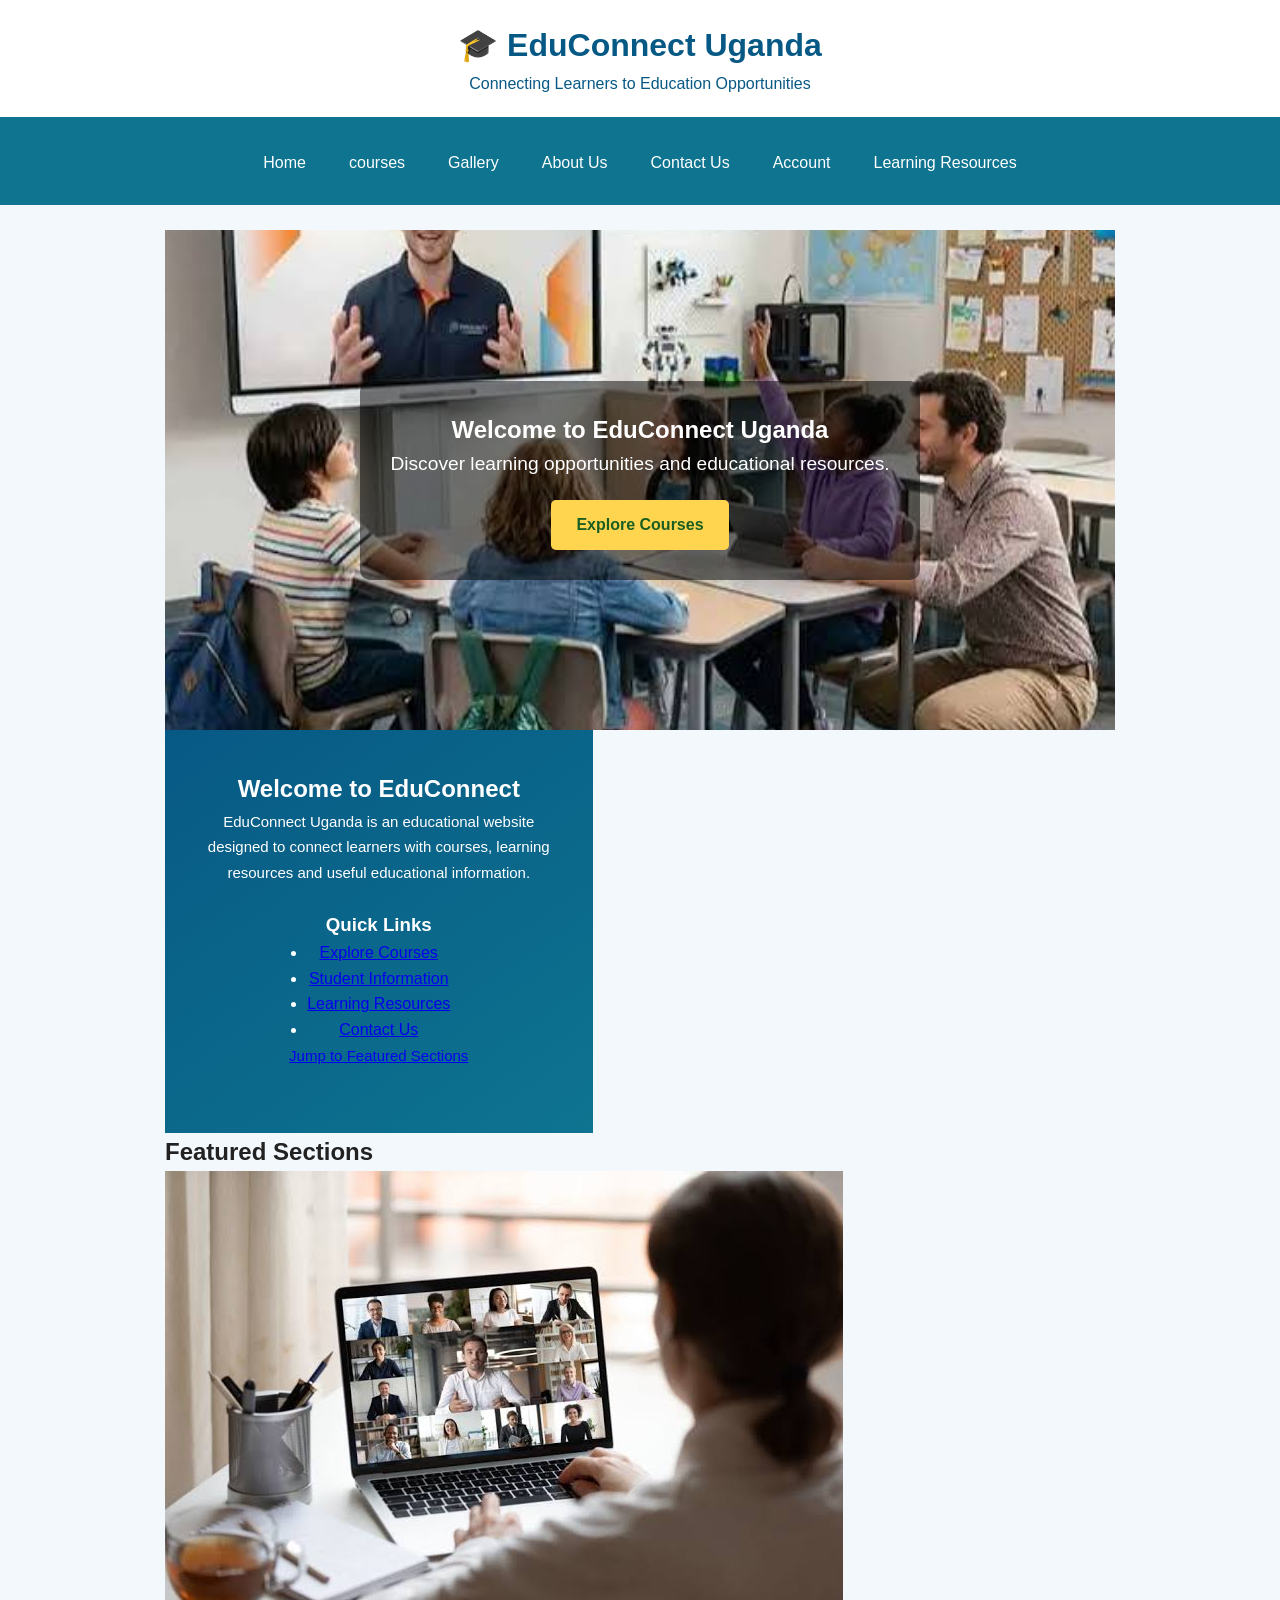
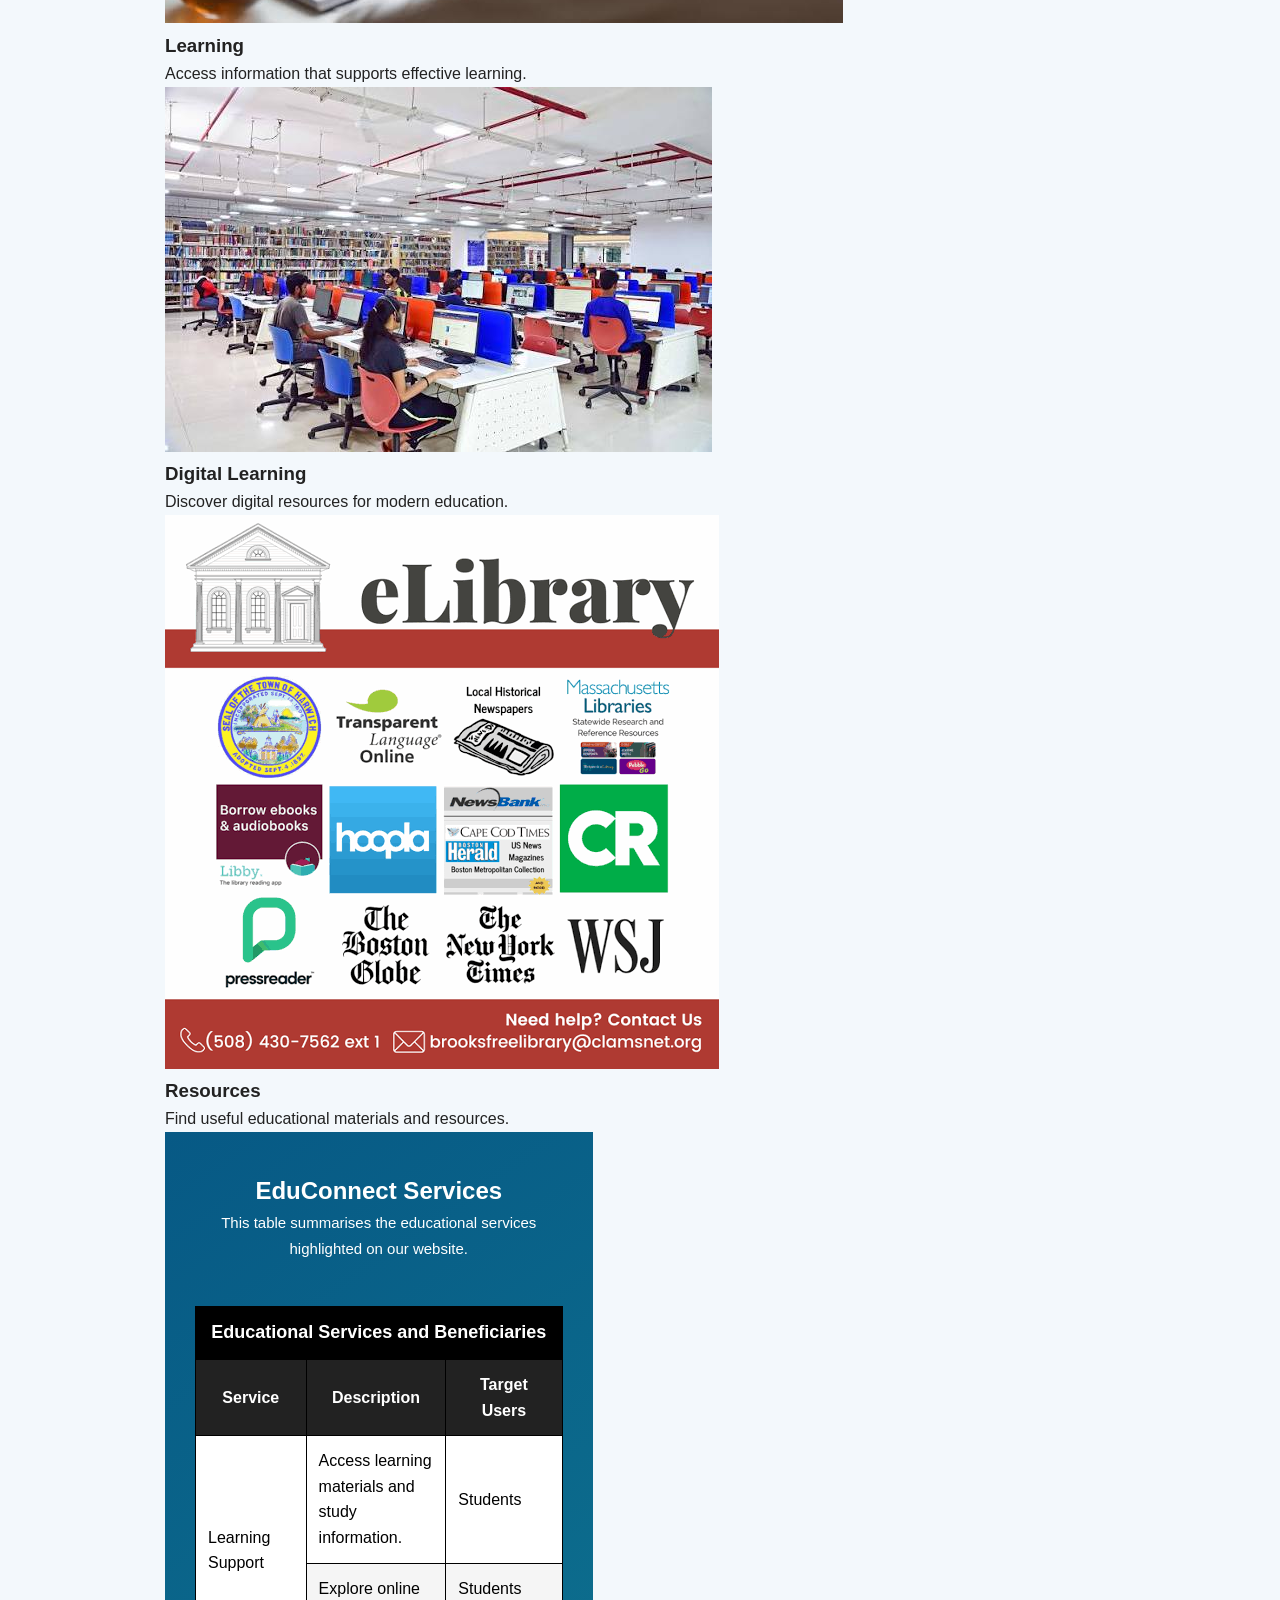
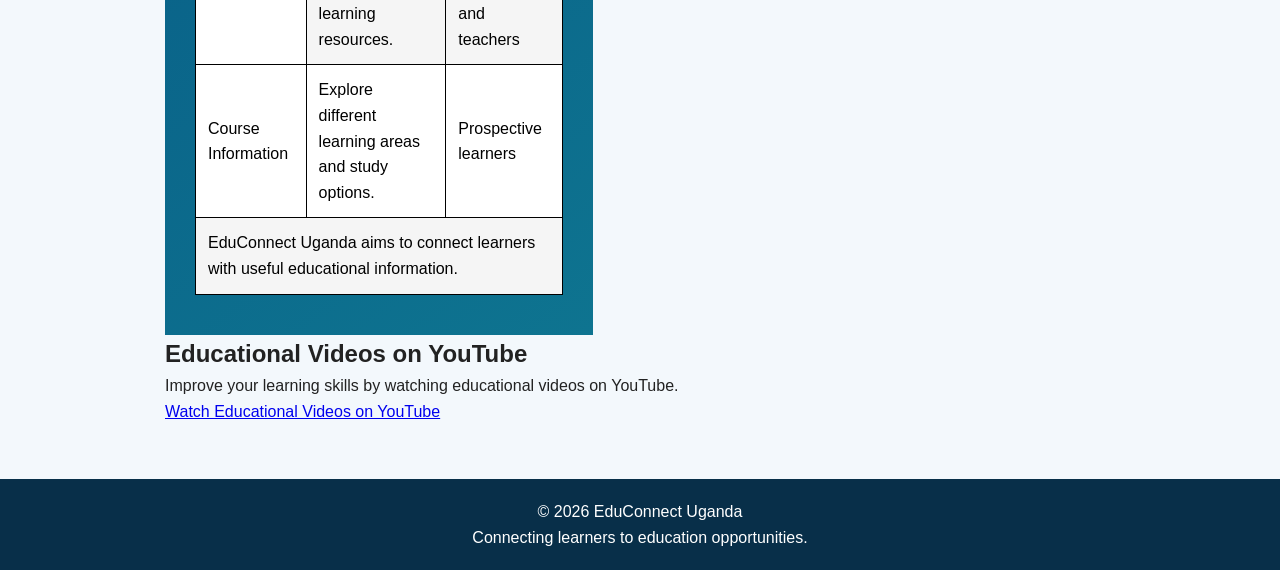
<file: index.html>
<!DOCTYPE html>
<html lang="en">

<head>
    <meta charset="UTF-8">
    <meta name="viewport" content="width=device-width, initial-scale=1.0">

    <title>EduConnect Uganda - Home</title>
    <link rel="icon" type="image/png" href="favicon.jpg">

   <!-- External CSS stylesheet -->
    <link rel="stylesheet" href="style.css">
</head>

<body class="home-page">

<header id="page-header">
    <h1>🎓 EduConnect Uganda</h1>
    <p>Connecting Learners to Education Opportunities</p>
</header>

<nav class="main-navigation" aria-label="Main navigation">
    <ul>
    <li><a href="index.html">Home</a></li>
    <li><a href="courses.html">courses</a></li>
    <li><a href="Gallery.html">Gallery</a></li>
    <li><a href="about-us.html">About Us</a></li>
    <li><a href="contact-us.html">Contact Us</a></li>
    <li><a href="Account.html">Account</a></li>
    <li><a href="learning-resources.html">Learning Resources</a></li>
    </ul>
</nav>

<main id="home-main">

    <section id="home-banner" class="banner">

        <div class="banner-content">
            <h2>Welcome to EduConnect Uganda</h2>

            <p>
                Discover learning opportunities and educational resources.
            </p>

            <a href="courses.html" class="button-link">
                Explore Courses
            </a>
        </div>

    </section>

    <section id="welcome" class="welcome-section">

        <h2>Welcome to EduConnect</h2>

        <p>
            EduConnect Uganda is an educational website designed to
            connect learners with courses, learning resources and
            useful educational information.
        </p>

        <h3>Quick Links</h3>

        <ul class="quick-links">
            <li><a href="courses.html">Explore Courses</a></li>
            <li><a href="students.html">Student Information</a></li>
            <li><a href="resources.html">Learning Resources</a></li>
            <li><a href="contact.html">Contact Us</a></li>
        </ul>

        <p>
            <a href="#featured">Jump to Featured Sections</a>
        </p>

    </section>

    <section id="featured" class="featured-section">

        <h2>Featured Sections</h2>

        <div class="cards">

            <article class="card" id="learning-card">

                <img src="virtual-classroom.jpg"
                     alt="Students learning in a virtual classroom">

                <h3>Learning</h3>

                <p>
                    Access information that supports effective learning.
                </p>

            </article>

            <article class="card" id="digital-learning-card">

                <img src="computer.jpg"
                     alt="Student using a computer for learning">

                <h3>Digital Learning</h3>

                <p>
                    Discover digital resources for modern education.
                </p>

            </article>

            <article class="card" id="resources-card">

                <img src="e-library.jpg"
                     alt="Educational books in a library">

                <h3>Resources</h3>

                <p>
                    Find useful educational materials and resources.
                </p>

            </article>

        </div>

    </section>

    <section id="service-table" class="welcome-section">

        <h2>EduConnect Services</h2>

        <p>
            This table summarises the educational services
            highlighted on our website.
        </p>

        <table>

            <caption>Educational Services and Beneficiaries</caption>

            <thead>
                <tr>
                    <th scope="col">Service</th>
                    <th scope="col">Description</th>
                    <th scope="col">Target Users</th>
                </tr>
            </thead>

            <tbody>

                <tr>
                    <td rowspan="2">Learning Support</td>
                    <td>Access learning materials and study information.</td>
                    <td>Students</td>
                </tr>

                <tr>
                    <td>Explore online learning resources.</td>
                    <td>Students and teachers</td>
                </tr>

                <tr>
                    <td>Course Information</td>
                    <td>Explore different learning areas and study options.</td>
                    <td>Prospective learners</td>
                </tr>

                <tr>
                    <td colspan="3">
                        EduConnect Uganda aims to connect learners
                        with useful educational information.
                    </td>
                </tr>

            </tbody>

        </table>

    </section>

    <section id="youtube-learning" class="resource-section">

    <h2>Educational Videos on YouTube</h2>

    <p>
        Improve your learning skills by watching educational videos on YouTube.
    </p>

    <p>
        <a href="https://www.youtube.com/results?search_query=educational+videos"
           target="_blank"
           rel="noopener noreferrer">
           Watch Educational Videos on YouTube
        </a>
    </p>

</section>
</main>

<footer id="page-footer">

    <p>&copy; 2026 EduConnect Uganda</p>

    <p>Connecting learners to education opportunities.</p>

</footer>

</body>
</html>
</file>
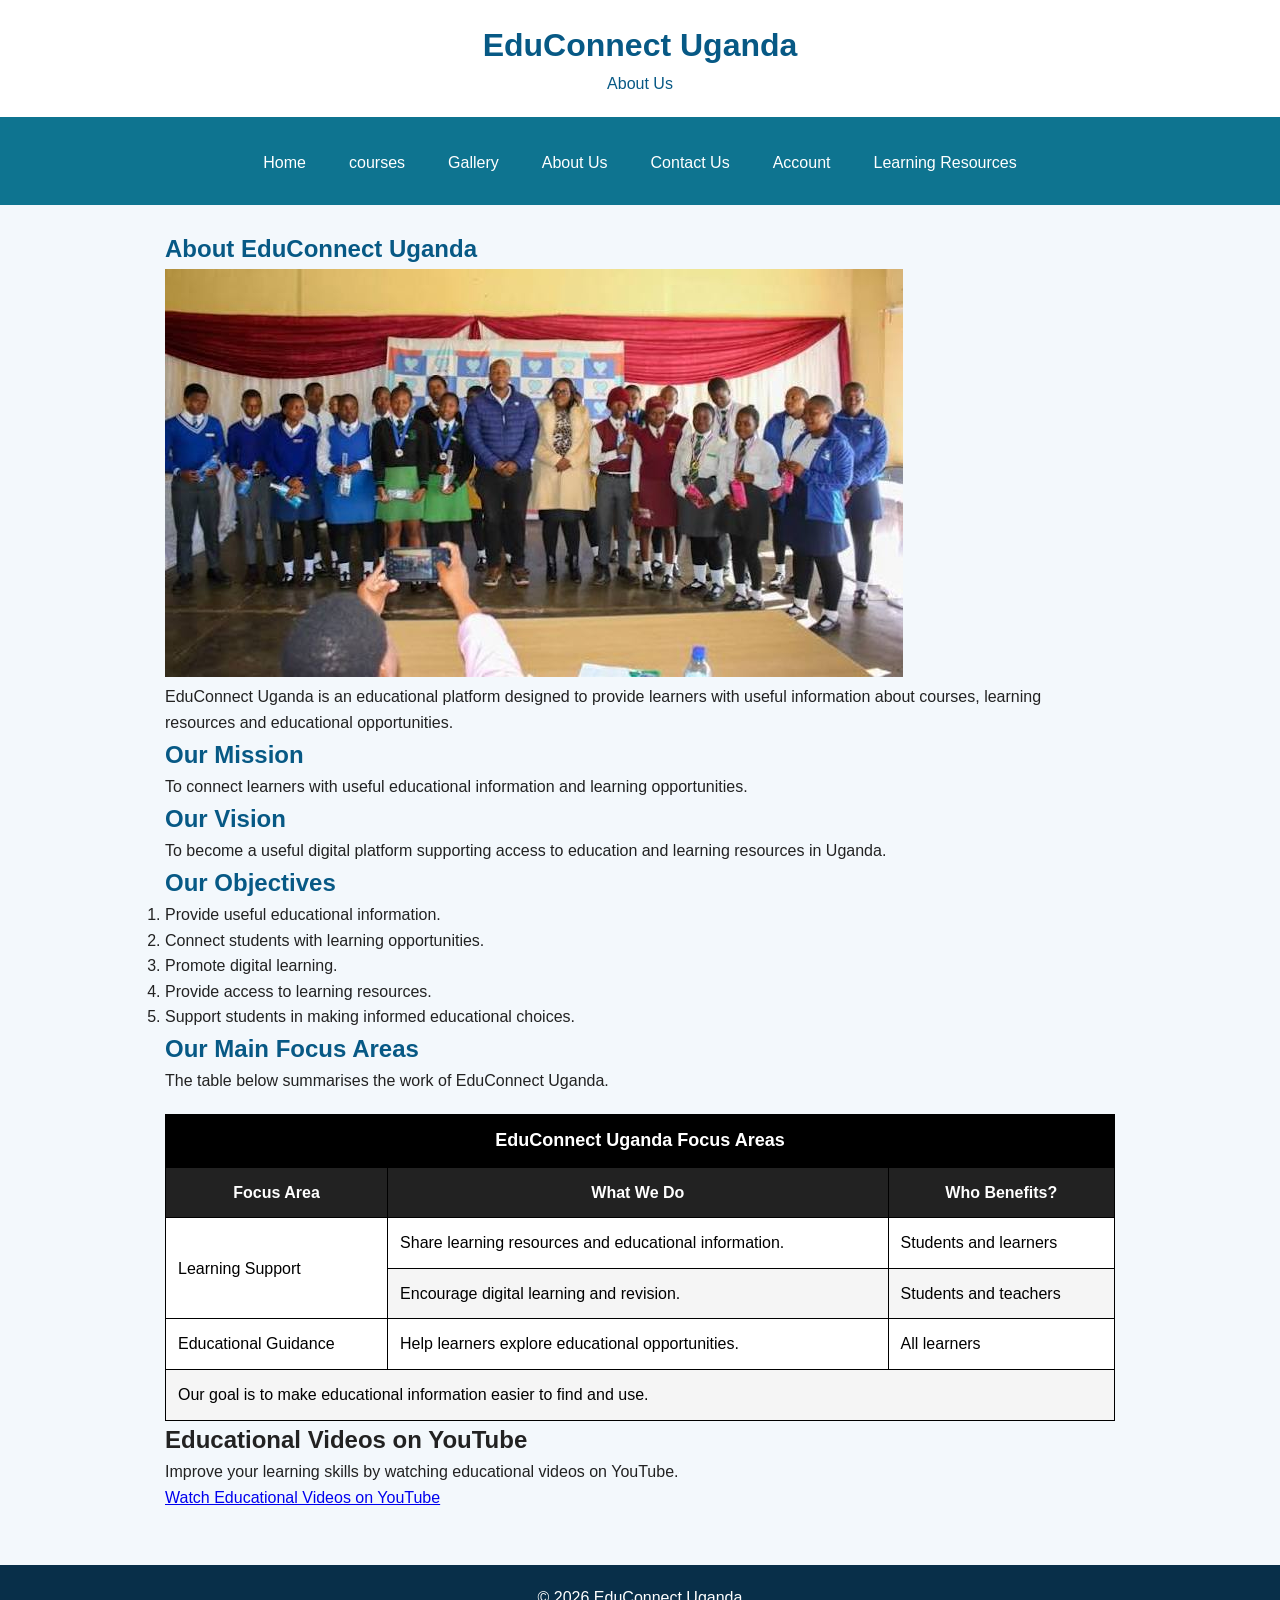
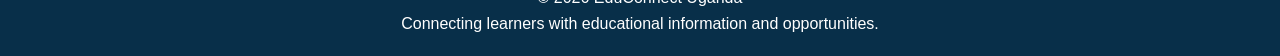
<file: about-us.html>
<!DOCTYPE html>
<html lang="en">

<head>
    <meta charset="UTF-8">
    <meta name="viewport" content="width=device-width, initial-scale=1.0">

    <meta name="description"
          content="Learn about EduConnect Uganda, our mission, vision, objectives and commitment to supporting digital education.">

    <title>About Us - EduConnect Uganda</title>

    <link rel="icon" type="image/jpeg" href="favicon.jpg">

    <!-- External CSS stylesheet -->
    <link rel="stylesheet" href="style.css">
</head>

<body class="educonnect-page">

    <!-- Page Header -->
    <header id="page-header">
        <h1>EduConnect Uganda</h1>
        <p>About Us</p>
    </header>

    <!-- Horizontal Navigation -->
    <nav aria-label="Main navigation" class="main-navigation">
        <ul>
    <li><a href="index.html">Home</a></li>
    <li><a href="courses.html">courses</a></li>
    <li><a href="Gallery.html">Gallery</a></li>
    <li><a href="about-us.html">About Us</a></li>
    <li><a href="contact-us.html">Contact Us</a></li>
    <li><a href="Account.html">Account</a></li>
    <li><a href="learning-resources.html">Learning Resources</a></li>
            
        </ul>
    </nav>

    <!-- Main Page Content -->
    <main id="about-main">

        <!-- Introduction -->
        <section id="about-introduction" class="intro">

            <h2 class="highlight">About EduConnect Uganda</h2>

            <img class="about-image"
                 src="students.jpg"
                 alt="Students participating in education"
                 loading="lazy">

            <p>
                EduConnect Uganda is an educational platform designed
                to provide learners with useful information about courses,
                learning resources and educational opportunities.
            </p>

        </section>

        <!-- Mission and Vision -->
        <section id="mission-vision">

            <h2 class="highlight">Our Mission</h2>

            <p>
                To connect learners with useful educational information
                and learning opportunities.
            </p>

            <h2 class="highlight">Our Vision</h2>

            <p>
                To become a useful digital platform supporting access
                to education and learning resources in Uganda.
            </p>

        </section>

        <!-- Objectives -->
        <section id="objectives">

            <h2 class="highlight">Our Objectives</h2>

            <ol>
                <li>Provide useful educational information.</li>
                <li>Connect students with learning opportunities.</li>
                <li>Promote digital learning.</li>
                <li>Provide access to learning resources.</li>
                <li>Support students in making informed educational choices.</li>
            </ol>

        </section>

        <!-- Main Focus Areas -->
        <section id="focus-areas">

            <h2 class="highlight">Our Main Focus Areas</h2>

            <p>
                The table below summarises the work of EduConnect Uganda.
            </p>

            <div class="table-container">

                <table>

                    <caption>EduConnect Uganda Focus Areas</caption>

                    <thead>
                        <tr>
                            <th scope="col">Focus Area</th>
                            <th scope="col">What We Do</th>
                            <th scope="col">Who Benefits?</th>
                        </tr>
                    </thead>

                    <tbody>

                        <tr>
                            <td rowspan="2">Learning Support</td>
                            <td>
                                Share learning resources and educational information.
                            </td>
                            <td>Students and learners</td>
                        </tr>

                        <tr>
                            <td>
                                Encourage digital learning and revision.
                            </td>
                            <td>Students and teachers</td>
                        </tr>

                        <tr>
                            <td>Educational Guidance</td>
                            <td>
                                Help learners explore educational opportunities.
                            </td>
                            <td>All learners</td>
                        </tr>

                        <tr>
                            <td colspan="3">
                                Our goal is to make educational information
                                easier to find and use.
                            </td>
                        </tr>

                    </tbody>

                </table>

            </div>

        </section>

        <!-- Educational Video -->
        <section id="youtube-learning" class="resource-section">

    <h2>Educational Videos on YouTube</h2>

    <p>
        Improve your learning skills by watching educational videos on YouTube.
    </p>

    <p>
        <a href="https://www.youtube.com/results?search_query=educational+videos"
           target="_blank"
           rel="noopener noreferrer">
           Watch Educational Videos on YouTube
        </a>
    </p>

</section>

    </main>

    <!-- Page Footer -->
    <footer id="page-footer">

        <p>&copy; 2026 EduConnect Uganda</p>

        <p>
            Connecting learners with educational information and opportunities.
        </p>

    </footer>

</body>
</html>
</file>
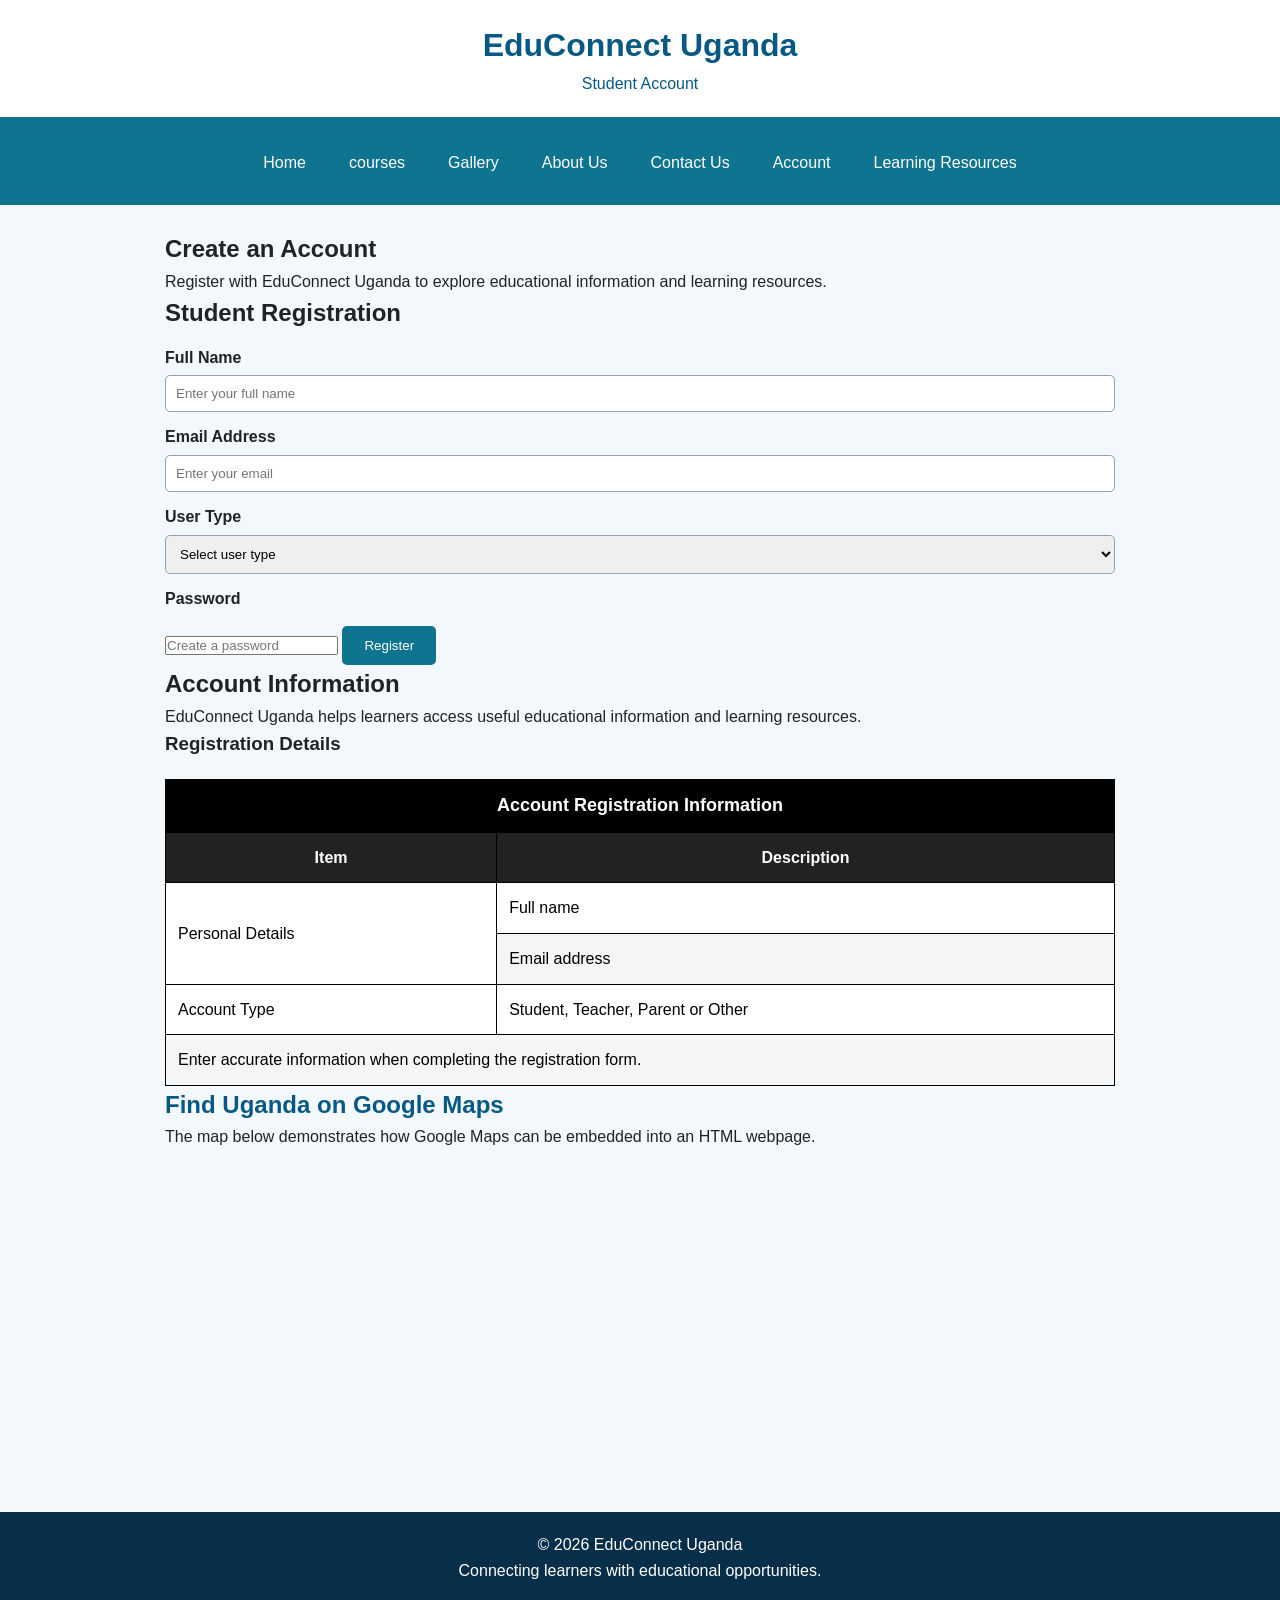
<file: Account.html>
<!DOCTYPE html>
<html lang="en">

<head>
    <!-- WEEK 4: Metadata -->
    <meta charset="UTF-8">
    <meta name="viewport" content="width=device-width, initial-scale=1.0">
    <meta name="description" content="Register with EduConnect Uganda to access educational information and learning resources.">
    <meta name="author" content="EduConnect Uganda">

    <title>Account - EduConnect Uganda</title>

    <!-- Website favicon -->
    <link rel="icon" type="image/jpeg" href="favicon.jpg">

    <!-- External stylesheet -->
    <link rel="stylesheet" href="style.css">
 
</head>

<body class="account-page">

    <!-- WEEK 4: Semantic page header -->
    <header id="page-header">
        <h1>EduConnect Uganda</h1>
        <p>Student Account</p>
    </header>

    <!-- WEEK 4: Horizontal navigation list -->
    <nav class="main-navigation" aria-label="Main navigation">

        <ul>
    <li><a href="index.html">Home</a></li>
    <li><a href="courses.html">courses</a></li>
    <li><a href="Gallery.html">Gallery</a></li>
    <li><a href="about-us.html">About Us</a></li>
    <li><a href="contact-us.html">Contact Us</a></li>
    <li><a href="Account.html">Account</a></li>
    <li><a href="learning-resources.html">Learning Resources</a></li>
        </ul>

    </nav>

    <!-- WEEK 4: Main page content -->
    <main id="account-main">

        <!-- Account introduction -->
        <section id="account-introduction" class="account-intro">

            <h2>Create an Account</h2>

            <p>
                Register with EduConnect Uganda to explore educational
                information and learning resources.
            </p>

        </section>

        <!-- Flexbox layout for registration and account information -->
        <div class="account-container">

            <!-- Student registration form -->
            <section id="registration-section" class="account-form">

                <h2>Student Registration</h2>

                <form action="#" method="get">

                    <label for="name">Full Name</label>

                    <input
                        type="text"
                        id="name"
                        name="name"
                        placeholder="Enter your full name"
                        autocomplete="name"
                        required>

                    <label for="email">Email Address</label>

                    <input
                        type="email"
                        id="email"
                        name="email"
                        placeholder="Enter your email"
                        autocomplete="email"
                        required>

                    <label for="user">User Type</label>

                    <select id="user" name="user" required>
                        <option value="">Select user type</option>
                        <option value="student">Student</option>
                        <option value="teacher">Teacher</option>
                        <option value="parent">Parent</option>
                        <option value="other">Other</option>
                    </select>

                    <label for="password">Password</label>

                    <input
                        type="password"
                        id="password"
                        name="password"
                        placeholder="Create a password"
                        autocomplete="new-password"
                        minlength="8"
                        required>

                    <button type="submit">Register</button>

                </form>

            </section>

            <!-- Account information and table -->
            <section id="account-information" class="account-information">

                <h2>Account Information</h2>

                <p>
                    EduConnect Uganda helps learners access useful
                    educational information and learning resources.
                </p>

                <h3>Registration Details</h3>

                <div class="table-container">

                    <table>

                        <caption>Account Registration Information</caption>

                        <thead>
                            <tr>
                                <th scope="col">Item</th>
                                <th scope="col">Description</th>
                            </tr>
                        </thead>

                        <tbody>
                            <tr>
                                <td rowspan="2">Personal Details</td>
                                <td>Full name</td>
                            </tr>

                            <tr>
                                <td>Email address</td>
                            </tr>

                            <tr>
                                <td>Account Type</td>
                                <td>Student, Teacher, Parent or Other</td>
                            </tr>

                            <tr>
                                <td colspan="2">
                                    Enter accurate information when
                                    completing the registration form.
                                </td>
                            </tr>
                        </tbody>

                    </table>

                </div>

            </section>

        </div>

         <!-- Embedded map -->
        <section id="location-section" class="location-section">

            <h2 class="highlight">Find Uganda on Google Maps</h2>

            <p>
                The map below demonstrates how Google Maps can be embedded
                into an HTML webpage.
            </p>

            <div class="map-container">

                <iframe
                    class="map-frame"
                    src="https://maps.google.com/maps?q=Uganda&amp;t=&amp;z=6&amp;ie=UTF8&amp;iwloc=&amp;output=embed"
                    title="Map showing Uganda"
                    loading="lazy"
                    allowfullscreen>
                </iframe>

            </div>

        </section>

    </main>

    <!-- WEEK 4: Semantic footer -->
    <footer id="page-footer">

        <p>&copy; 2026 EduConnect Uganda</p>

        <p>Connecting learners with educational opportunities.</p>

    </footer>

</body>
</html>
</file>
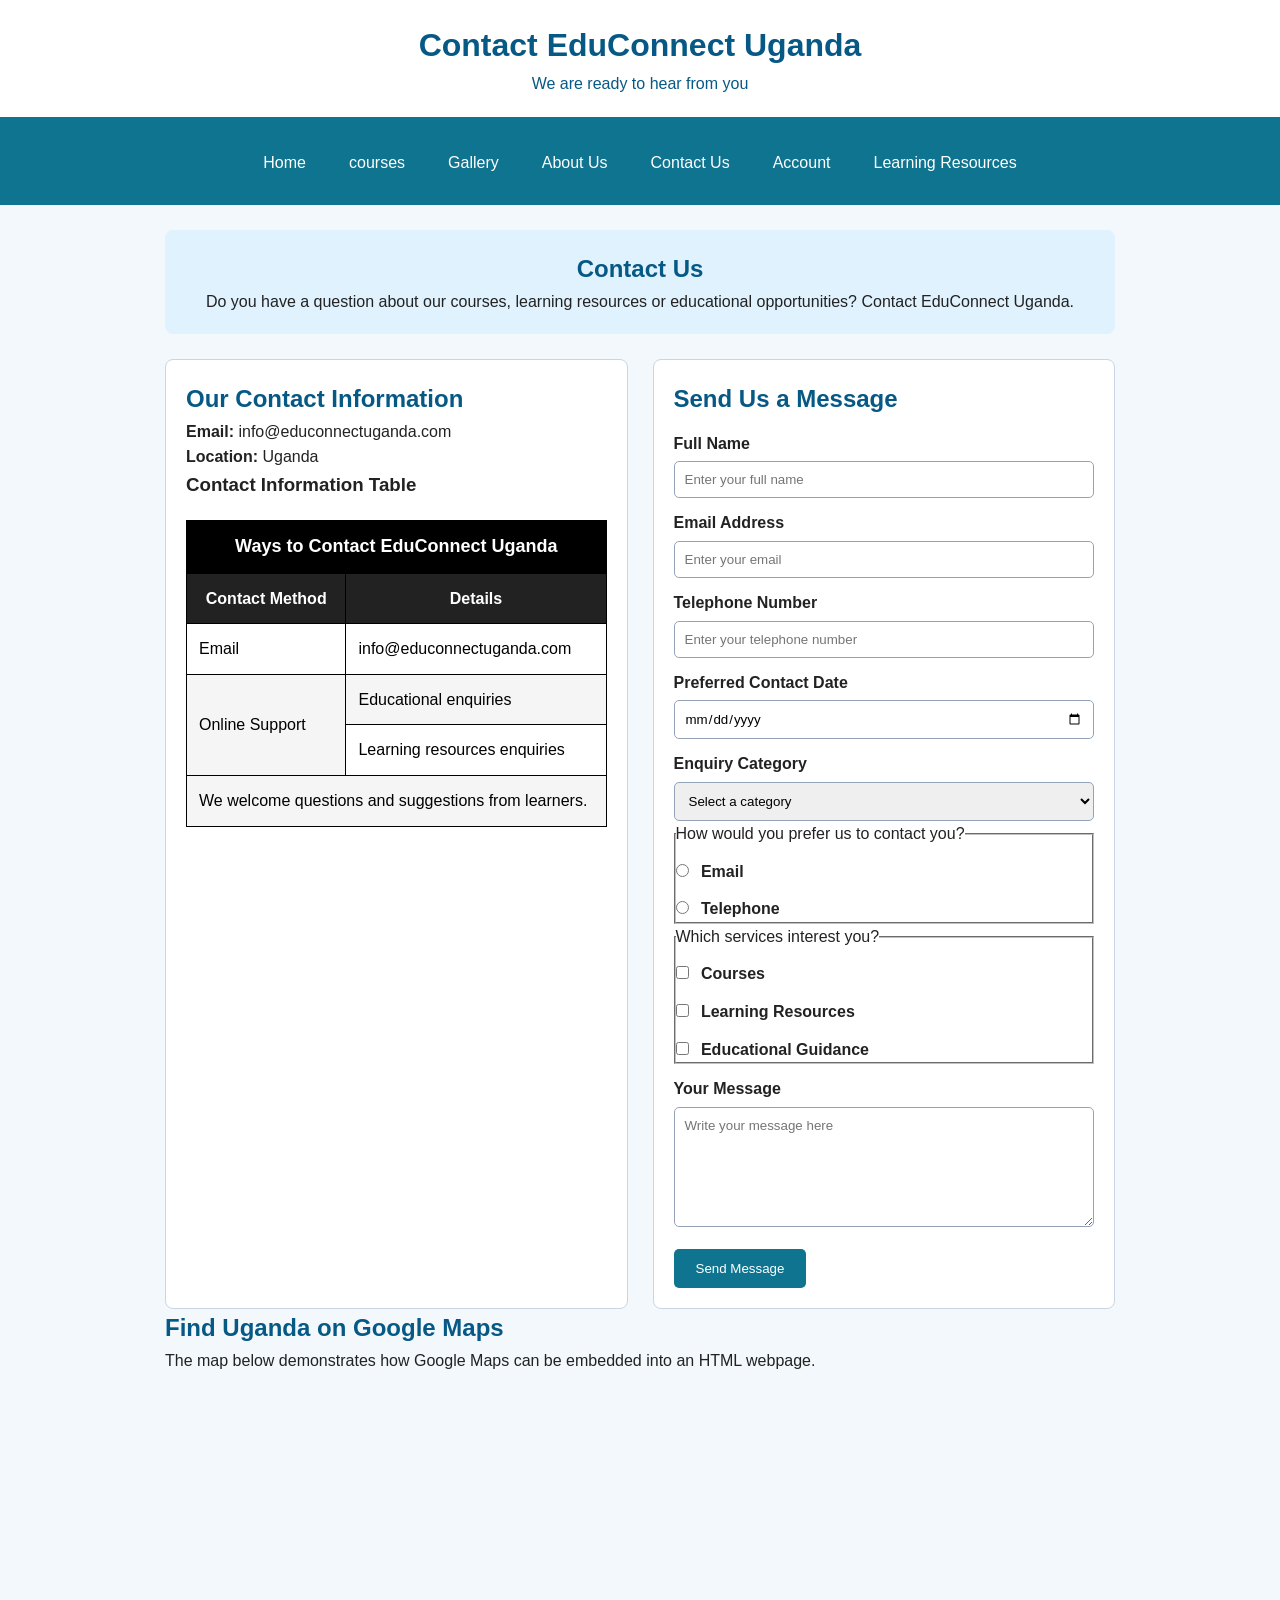
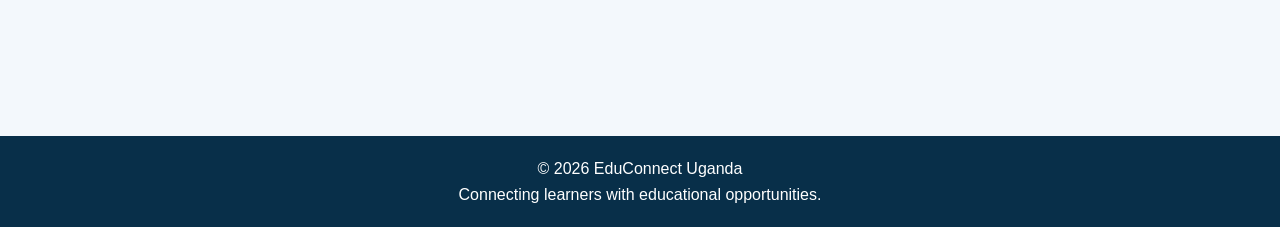
<file: contact-us.html>
<!DOCTYPE html>
<html lang="en">

<head>
    <!-- WEEK 4: Document metadata -->
    <meta charset="UTF-8">
    <meta name="viewport" content="width=device-width, initial-scale=1.0">
    <meta name="description" content="Contact EduConnect Uganda for information about courses, learning resources and educational opportunities.">
    <meta name="author" content="EduConnect Uganda">

    <title>Contact Us - EduConnect Uganda</title>

    <!-- Website favicon -->
    <link rel="icon" type="image/jpeg" href="favicon.jpg">

    <!-- External CSS shared by all website pages -->
    <link rel="stylesheet" href="style.css">
</head>

<body class="contact-page">

    <!-- WEEK 4: Semantic website header -->
    <header id="page-header">
        <h1>Contact EduConnect Uganda</h1>
        <p>We are ready to hear from you</p>
    </header>

    <!-- WEEK 4: Navigation list; horizontal layout is defined in style.css -->
    <nav class="main-navigation" aria-label="Main navigation">
        <ul>
    <li><a href="index.html">Home</a></li>
    <li><a href="courses.html">courses</a></li>
    <li><a href="Gallery.html">Gallery</a></li>
    <li><a href="about-us.html">About Us</a></li>
    <li><a href="contact-us.html">Contact Us</a></li>
    <li><a href="Account.html">Account</a></li>
    <li><a href="learning-resources.html">Learning Resources</a></li>
        </ul>
    </nav>

    <!-- WEEK 4: Main content -->
    <main id="contact-main">

        <!-- Introduction -->
        <section id="contact-introduction" class="contact-intro">

            <h2 class="highlight">Contact Us</h2>

            <p>
                Do you have a question about our courses, learning resources
                or educational opportunities? Contact EduConnect Uganda.
            </p>

        </section>

        <!-- Contact sections to be arranged using Flexbox in style.css -->
        <div class="contact-container">

            <!-- Contact information -->
            <section id="contact-details" class="contact-details">

                <h2 class="highlight">Our Contact Information</h2>

                <p>
                    <strong>Email:</strong>
                    info@educonnectuganda.com
                </p>

                <p>
                    <strong>Location:</strong> Uganda
                </p>

                <h3>Contact Information Table</h3>

                <div class="table-container">

                    <table>

                        <caption>Ways to Contact EduConnect Uganda</caption>

                        <thead>
                            <tr>
                                <th scope="col">Contact Method</th>
                                <th scope="col">Details</th>
                            </tr>
                        </thead>

                        <tbody>

                            <tr>
                                <td>Email</td>
                                <td>info@educonnectuganda.com</td>
                            </tr>

                            <tr>
                                <td rowspan="2">Online Support</td>
                                <td>Educational enquiries</td>
                            </tr>

                            <tr>
                                <td>Learning resources enquiries</td>
                            </tr>

                            <tr>
                                <td colspan="2">
                                    We welcome questions and suggestions
                                    from learners.
                                </td>
                            </tr>

                        </tbody>

                    </table>

                </div>

            </section>

            <!-- Contact message form -->
            <section id="message-section" class="contact-form">

                <h2 class="highlight">Send Us a Message</h2>

                <!-- Demonstration form: no data is sent or stored -->
                <form action="#" method="post"
                      onsubmit="alert('This is a demonstration form. Your message has not been sent.'); return false;">

                    <label for="name">Full Name</label>

                    <input
                        type="text"
                        id="name"
                        name="name"
                        placeholder="Enter your full name"
                        autocomplete="name"
                        required>

                    <label for="email">Email Address</label>

                    <input
                        type="email"
                        id="email"
                        name="email"
                        placeholder="Enter your email"
                        autocomplete="email"
                        required>

                    <label for="telephone">Telephone Number</label>

                    <input
                        type="tel"
                        id="telephone"
                        name="telephone"
                        placeholder="Enter your telephone number"
                        autocomplete="tel">

                    <label for="contact-date">Preferred Contact Date</label>

                    <input
                        type="date"
                        id="contact-date"
                        name="contact-date">

                    <label for="category">Enquiry Category</label>

                    <select id="category" name="category" required>
                        <option value="">Select a category</option>
                        <option value="courses">Course Information</option>
                        <option value="resources">Learning Resources</option>
                        <option value="guidance">Educational Guidance</option>
                        <option value="support">Technical Support</option>
                        <option value="other">Other</option>
                    </select>

                    <fieldset>
                        <legend>How would you prefer us to contact you?</legend>

                        <label>
                            <input
                                type="radio"
                                name="contact-method"
                                value="email"
                                required>
                            Email
                        </label>

                        <label>
                            <input
                                type="radio"
                                name="contact-method"
                                value="telephone">
                            Telephone
                        </label>
                    </fieldset>

                    <fieldset>
                        <legend>Which services interest you?</legend>

                        <label>
                            <input
                                type="checkbox"
                                name="services"
                                value="courses">
                            Courses
                        </label>

                        <label>
                            <input
                                type="checkbox"
                                name="services"
                                value="resources">
                            Learning Resources
                        </label>

                        <label>
                            <input
                                type="checkbox"
                                name="services"
                                value="guidance">
                            Educational Guidance
                        </label>
                    </fieldset>

                    <label for="message">Your Message</label>

                    <textarea
                        id="message"
                        name="message"
                        rows="5"
                        placeholder="Write your message here"
                        required></textarea>

                    <button type="submit">Send Message</button>

                </form>

            </section>

        </div>

        <!-- Embedded map -->
        <section id="location-section" class="location-section">

            <h2 class="highlight">Find Uganda on Google Maps</h2>

            <p>
                The map below demonstrates how Google Maps can be embedded
                into an HTML webpage.
            </p>

            <div class="map-container">

                <iframe
                    class="map-frame"
                    src="https://maps.google.com/maps?q=Uganda&amp;t=&amp;z=6&amp;ie=UTF8&amp;iwloc=&amp;output=embed"
                    title="Map showing Uganda"
                    loading="lazy"
                    allowfullscreen>
                </iframe>

            </div>

        </section>

    </main>

    <!-- WEEK 4: Semantic website footer -->
    <footer id="page-footer">

        <p>&copy; 2026 EduConnect Uganda</p>

        <p>Connecting learners with educational opportunities.</p>

    </footer>

</body>
</html>
</file>
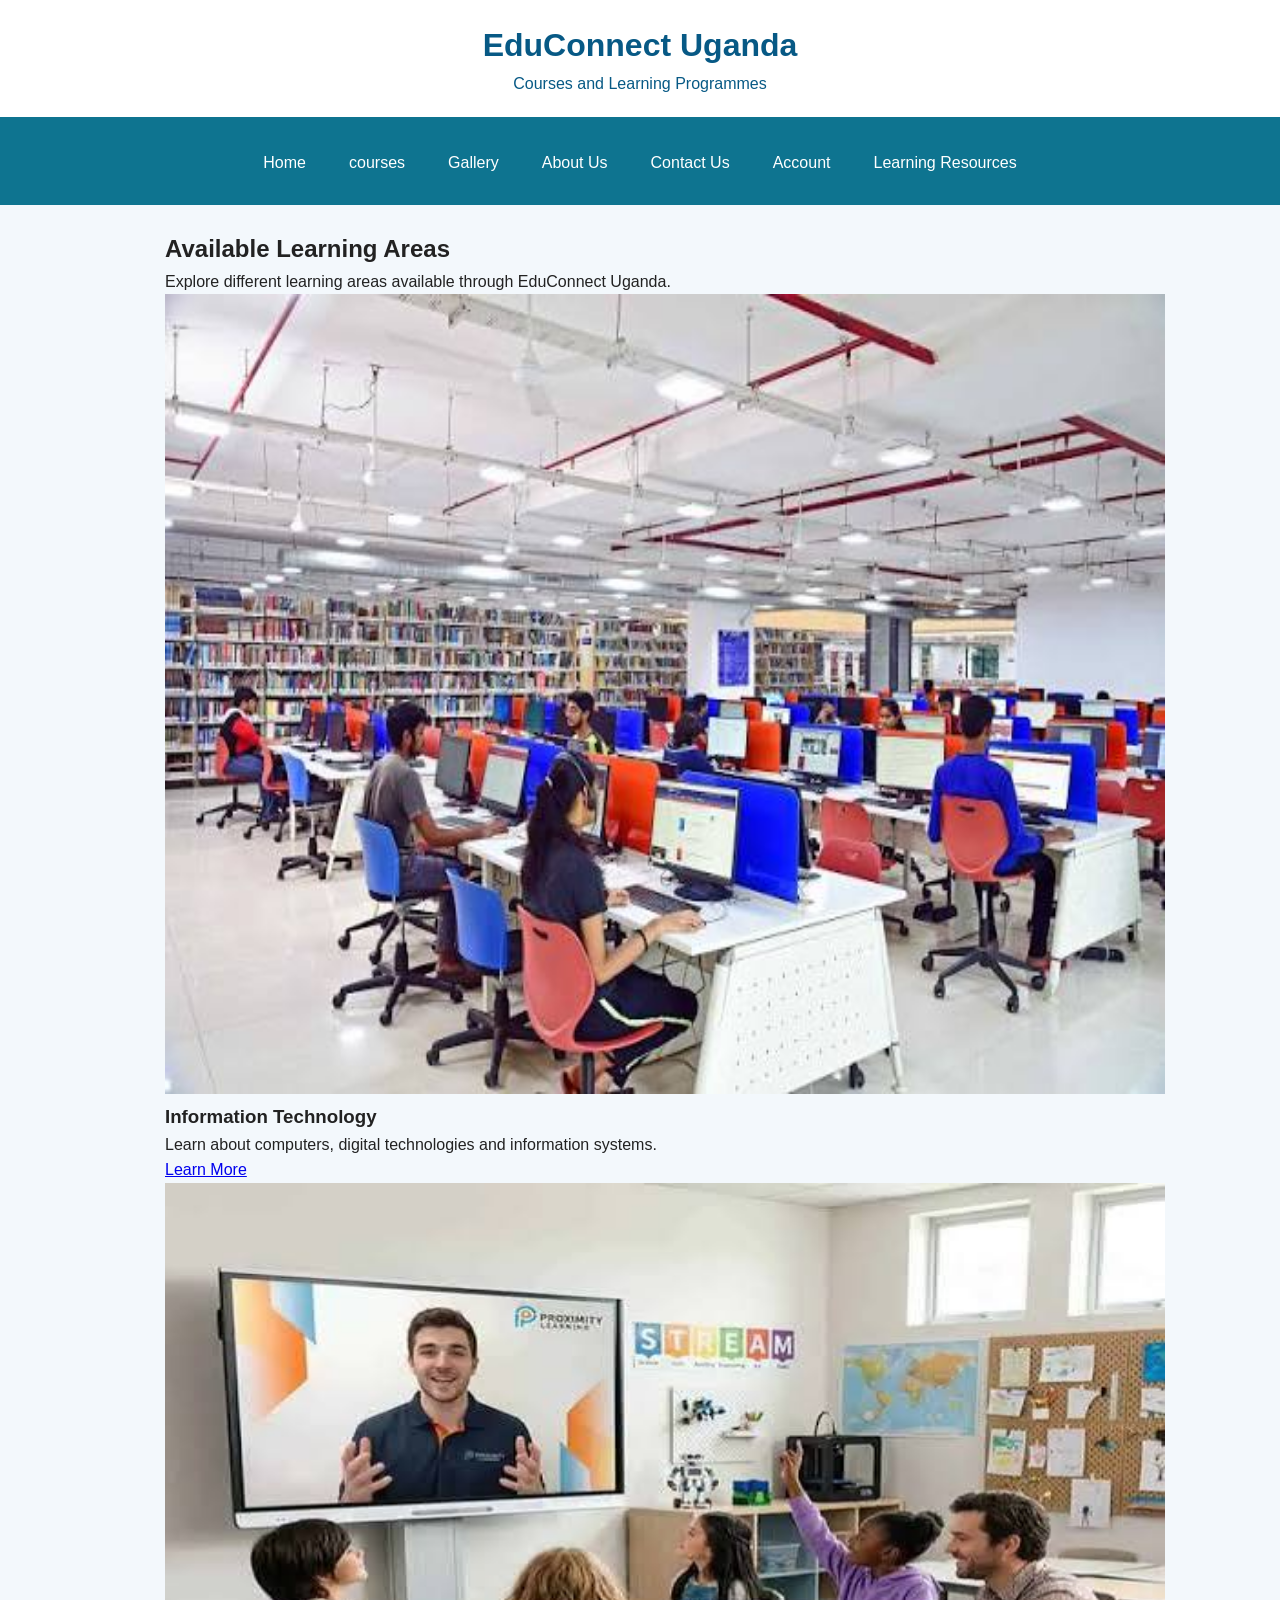
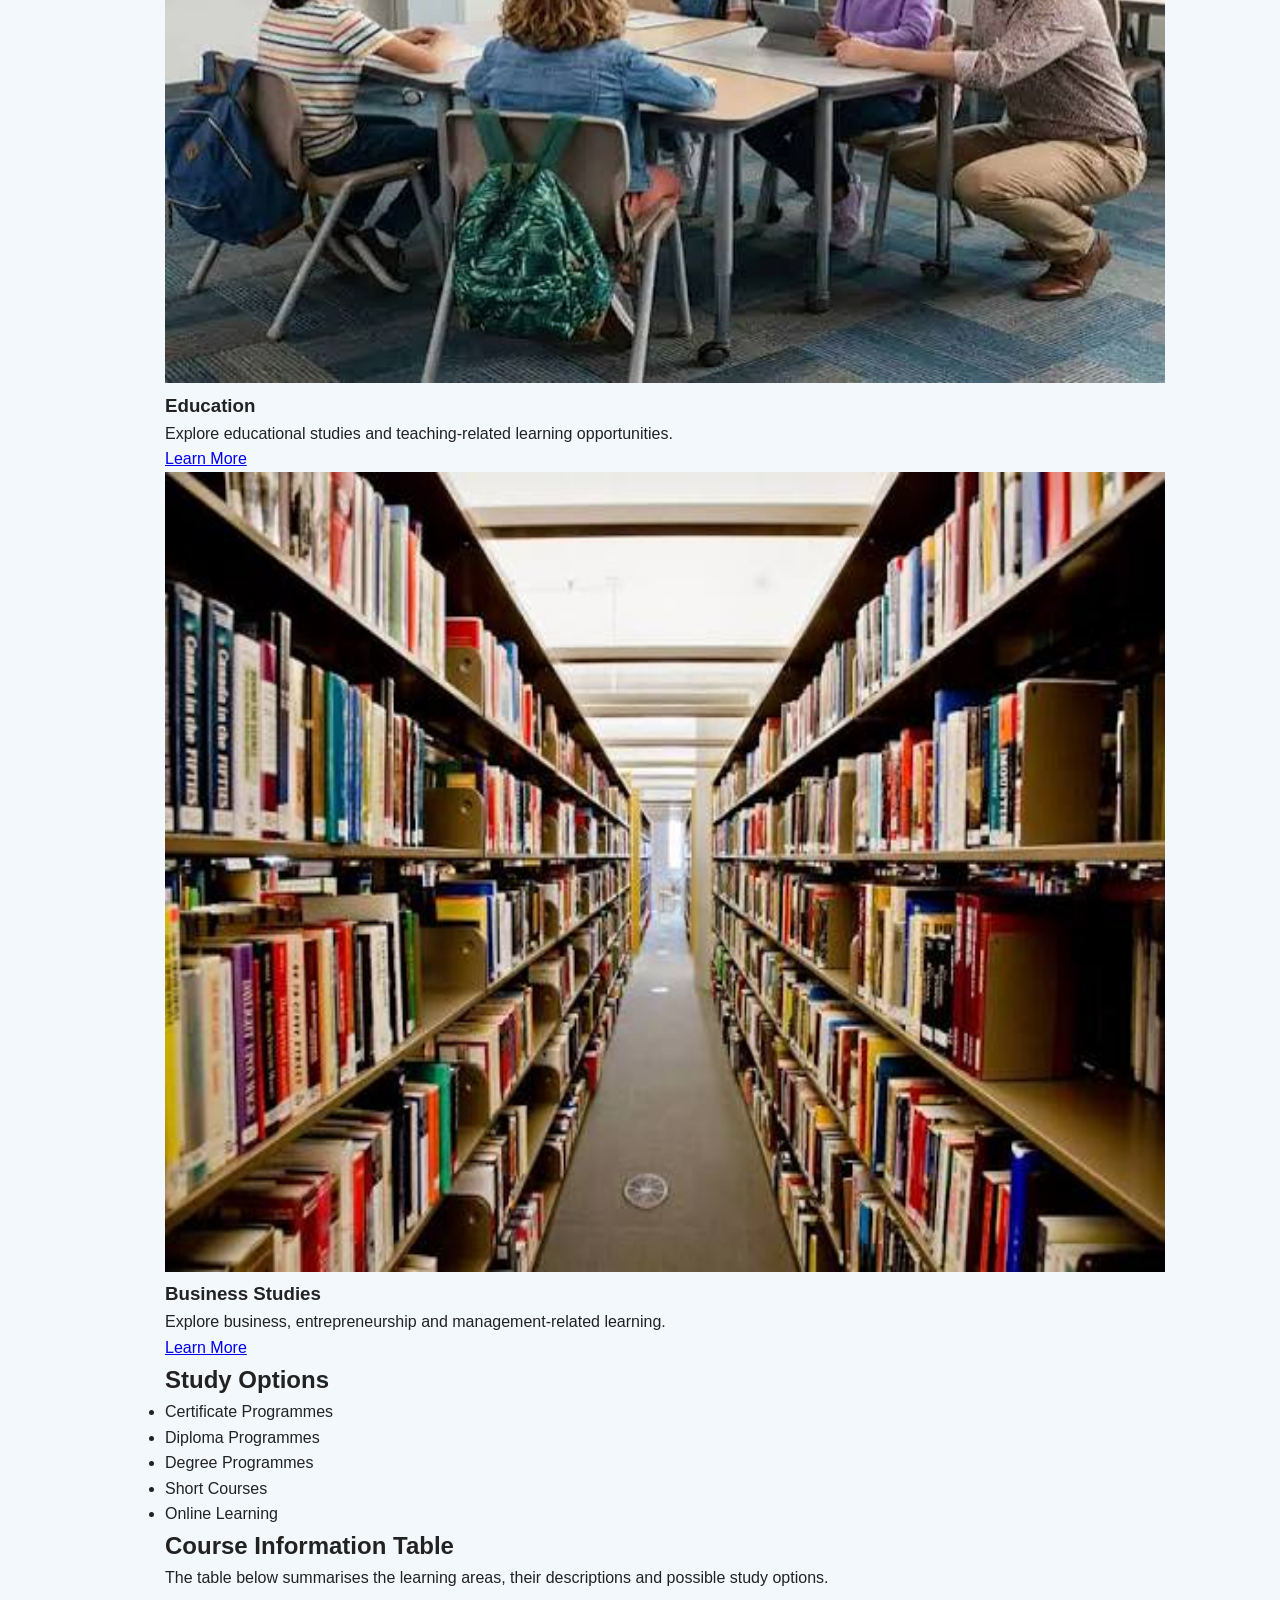
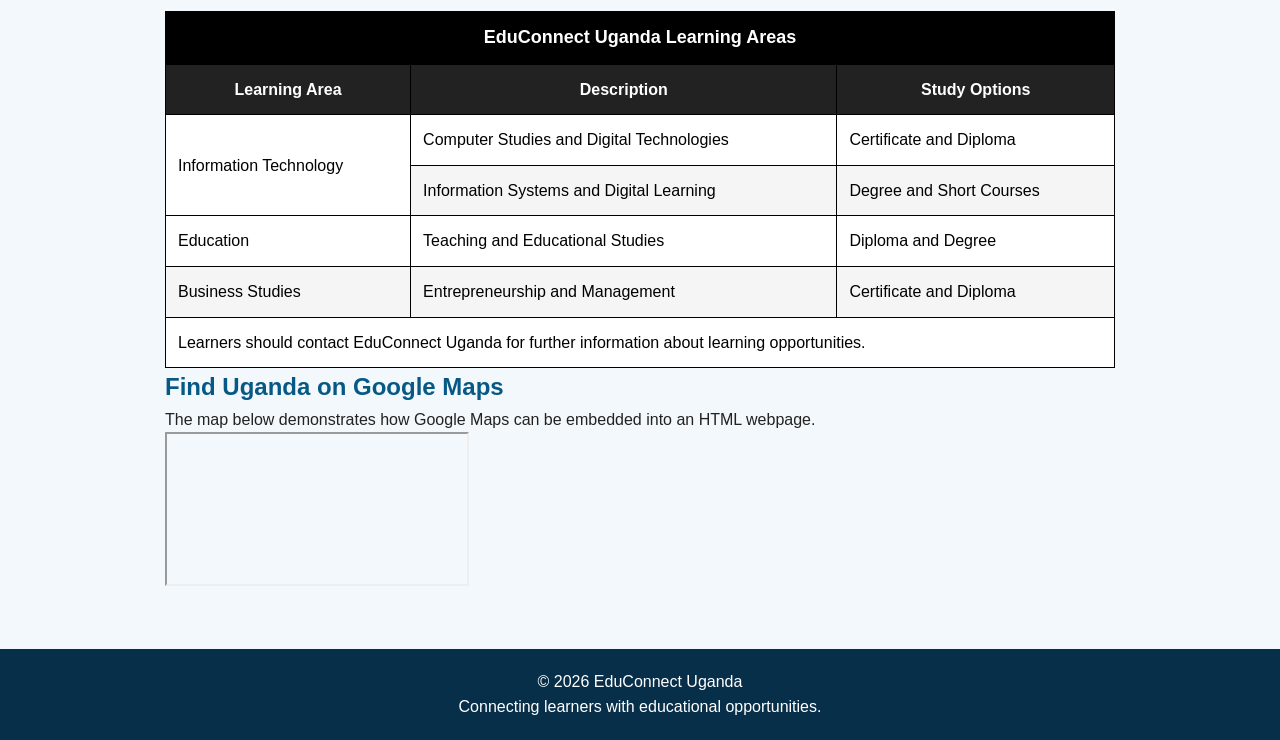
<file: courses.HTML>
<!DOCTYPE html>
<html lang="en">

<head>
    <meta charset="UTF-8">
    <meta name="viewport" content="width=device-width, initial-scale=1.0">
    <meta name="description" content="Explore courses and learning programmes available through EduConnect Uganda.">
    <meta name="author" content="EduConnect Uganda">

    <title>Courses - EduConnect Uganda</title>

    <link rel="icon" type="image/jpeg" href="favicon.jpg">
    <link rel="stylesheet" href="style.css">
</head>

<body class="courses-page">

    <header id="page-header">
        <h1>EduConnect Uganda</h1>
        <p>Courses and Learning Programmes</p>
    </header>

    <nav class="main-navigation" aria-label="Main navigation">
        <ul>
            <li><a href="index.html">Home</a></li>
            <li><a href="courses.html">courses</a></li>
            <li><a href="Gallery.html">Gallery</a></li>
            <li><a href="about-us.html">About Us</a></li>
            <li><a href="contact-us.html">Contact Us</a></li>
            <li><a href="account.html">Account</a></li>
            <li><a href="learning-resources.html">Learning Resources</a></li>
        </ul>
    </nav>

    <main id="courses-main">

        <section id="available-courses" class="courses-section">

            <h2>Available Learning Areas</h2>

            <p>
                Explore different learning areas available through
                EduConnect Uganda.
            </p>

            <div class="course-container">

                <article class="course" id="information-technology">
                    <img src="computer.jpg"
                        alt="Computer studies and digital learning"
                        width="1000"
                        height="800">

                    <h3>Information Technology</h3>

                    <p>
                        Learn about computers, digital technologies and
                        information systems.
                    </p>

                    <a href="contact-us.html">Learn More</a>
                </article>

                <article class="course" id="education">
                    <img src="banner-image.jpg"
                        alt="Students studying in a classroom"
                        width="1000"
                        height="800">

                    <h3>Education</h3>

                    <p>
                        Explore educational studies and teaching-related
                        learning opportunities.
                    </p>

                    <a href="contact-us.html">Learn More</a>
                </article>

                <article class="course" id="business-studies">
                    <img src="learning-materials.jpg"
                        alt="Books and learning materials"
                        width="1000"
                        height="800">

                    <h3>Business Studies</h3>

                    <p>
                        Explore business, entrepreneurship and
                        management-related learning.
                    </p>

                    <a href="contact-us.html">Learn More</a>
                </article>

            </div>

        </section>

        <section id="study-options" class="study-options">

            <h2>Study Options</h2>

            <ul>
                <li>Certificate Programmes</li>
                <li>Diploma Programmes</li>
                <li>Degree Programmes</li>
                <li>Short Courses</li>
                <li>Online Learning</li>
            </ul>

        </section>

        <section id="course-table">

            <h2>Course Information Table</h2>

            <p>
                The table below summarises the learning areas,
                their descriptions and possible study options.
            </p>

            <div class="table-container">

                <table>

                    <caption>EduConnect Uganda Learning Areas</caption>

                    <thead>
                        <tr>
                            <th scope="col">Learning Area</th>
                            <th scope="col">Description</th>
                            <th scope="col">Study Options</th>
                        </tr>
                    </thead>

                    <tbody>

                        <tr>
                            <td rowspan="2">Information Technology</td>
                            <td>Computer Studies and Digital Technologies</td>
                            <td>Certificate and Diploma</td>
                        </tr>

                        <tr>
                            <td>Information Systems and Digital Learning</td>
                            <td>Degree and Short Courses</td>
                        </tr>

                        <tr>
                            <td>Education</td>
                            <td>Teaching and Educational Studies</td>
                            <td>Diploma and Degree</td>
                        </tr>

                        <tr>
                            <td>Business Studies</td>
                            <td>Entrepreneurship and Management</td>
                            <td>Certificate and Diploma</td>
                        </tr>

                        <tr>
                            <td colspan="3">
                                Learners should contact EduConnect Uganda
                                for further information about learning opportunities.
                            </td>
                        </tr>

                    </tbody>

                </table>

            </div>

        </section>

        <section id="location-section" class="location-section">

    <h2 class="highlight">Find Uganda on Google Maps</h2>

    <p>
        The map below demonstrates how Google Maps can be embedded
        into an HTML webpage.
    </p>

    <div class="map-container">

        <iframe
            src="https://maps.google.com/maps?q=Uganda&t=&z=6&ie=UTF8&iwloc=&output=embed"
            title="Map showing Uganda"
            loading="lazy"
            allowfullscreen>
        </iframe>

    </div>

</section>

    </main>

    <footer id="page-footer">
        <p>&copy; 2026 EduConnect Uganda</p>
        <p>Connecting learners with educational opportunities.</p>
    </footer>

</body>

</html>
</file>
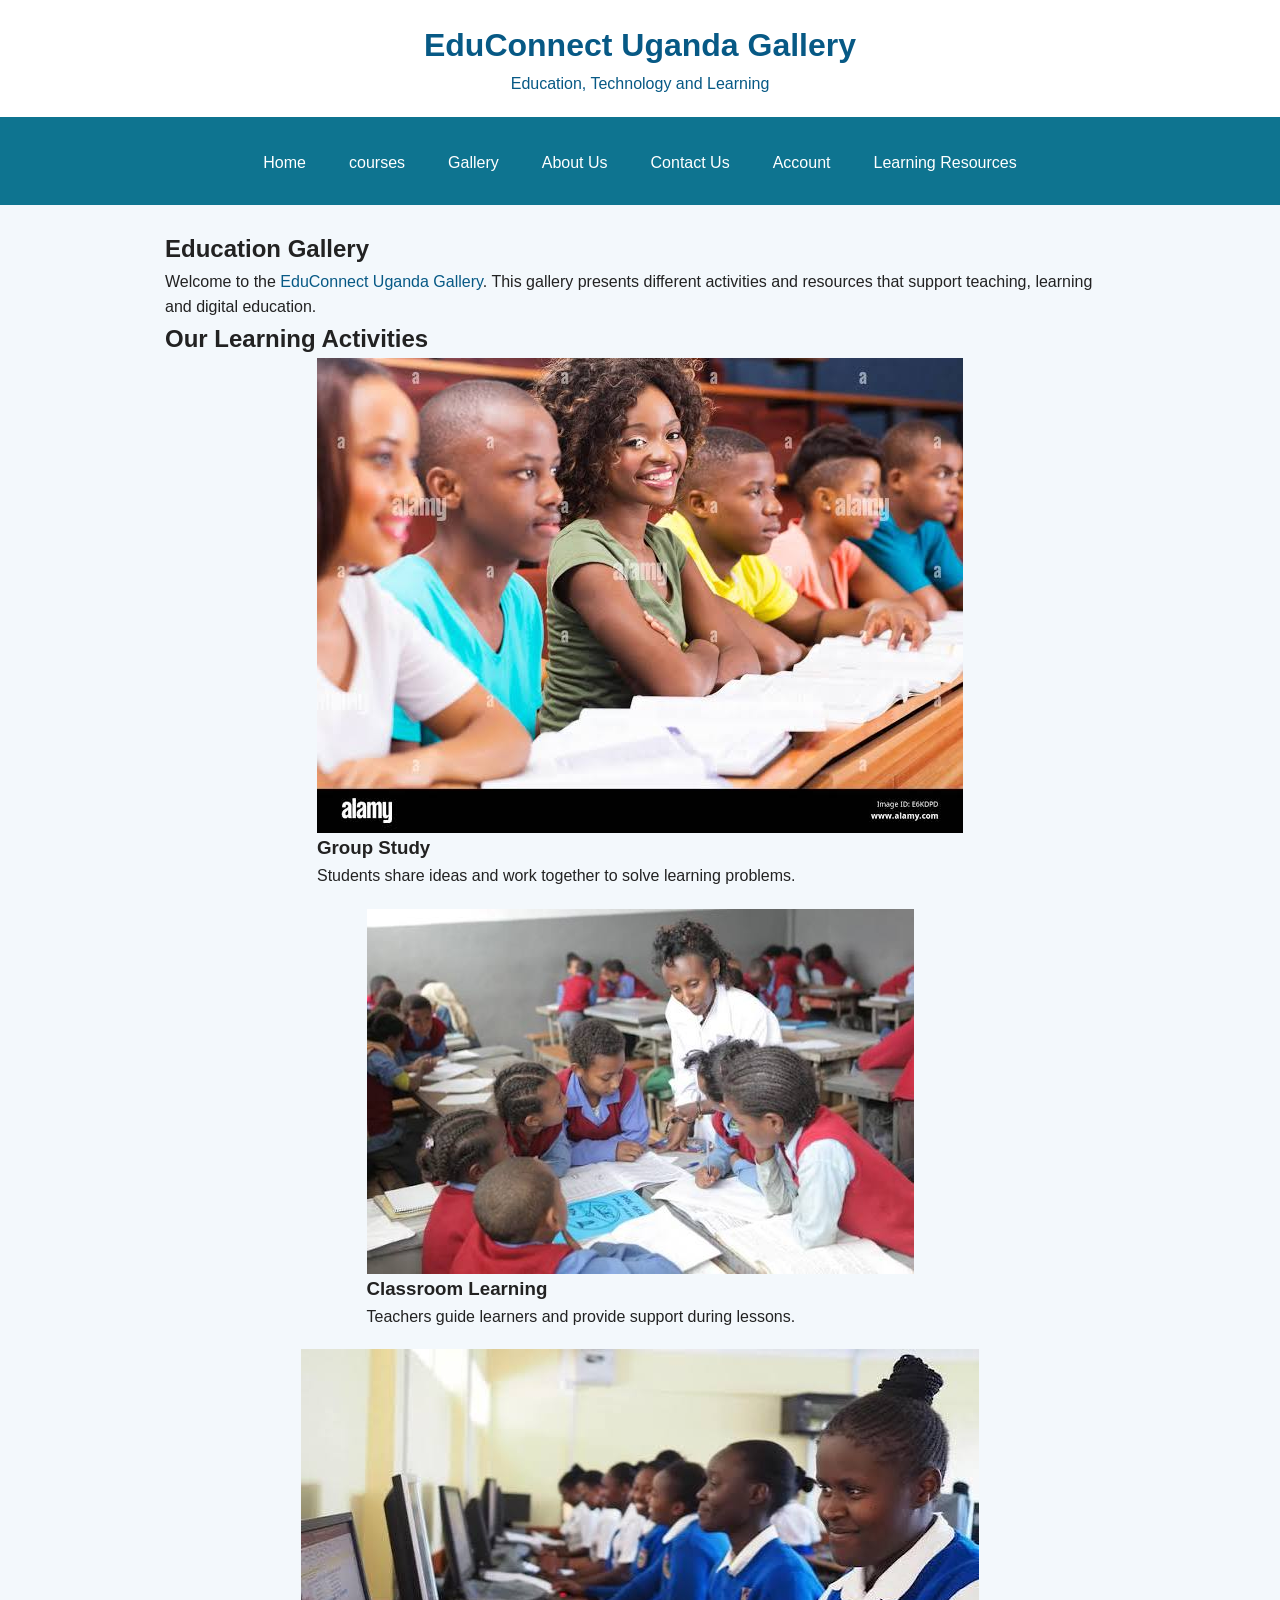
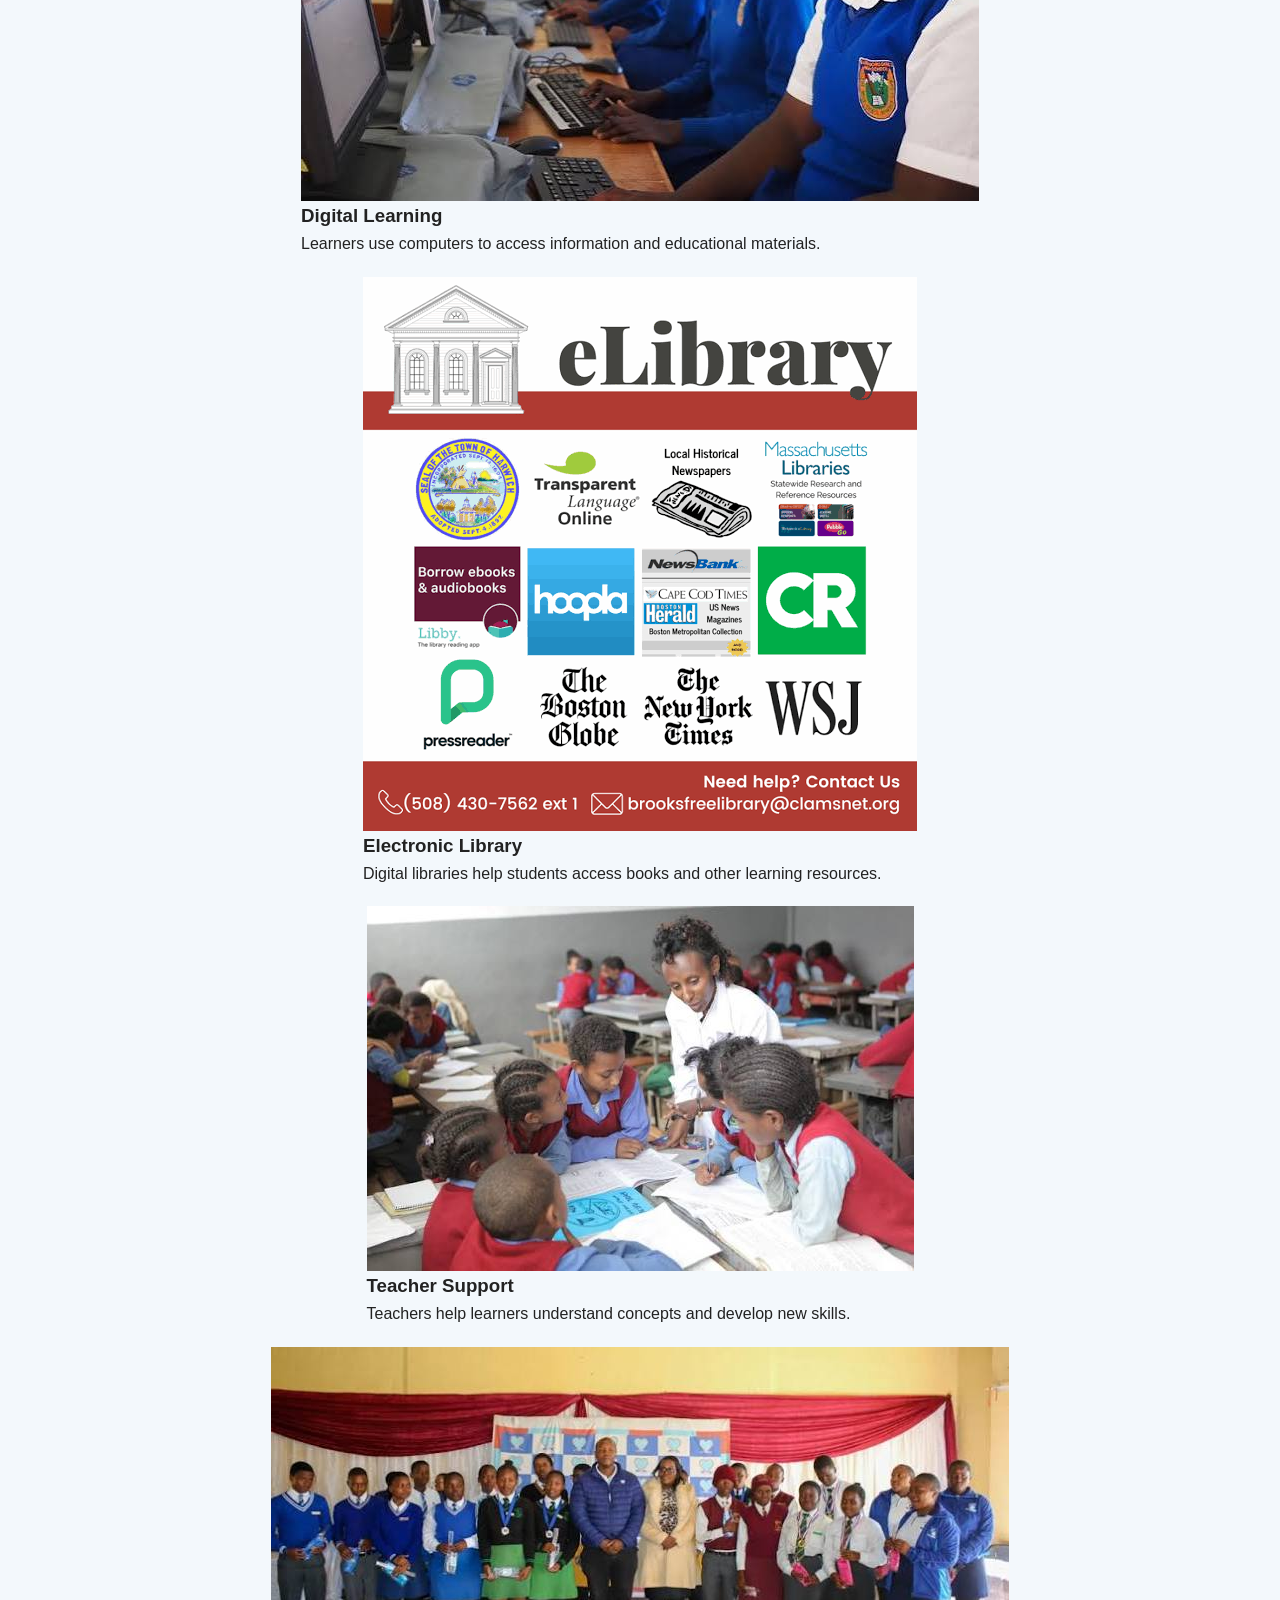
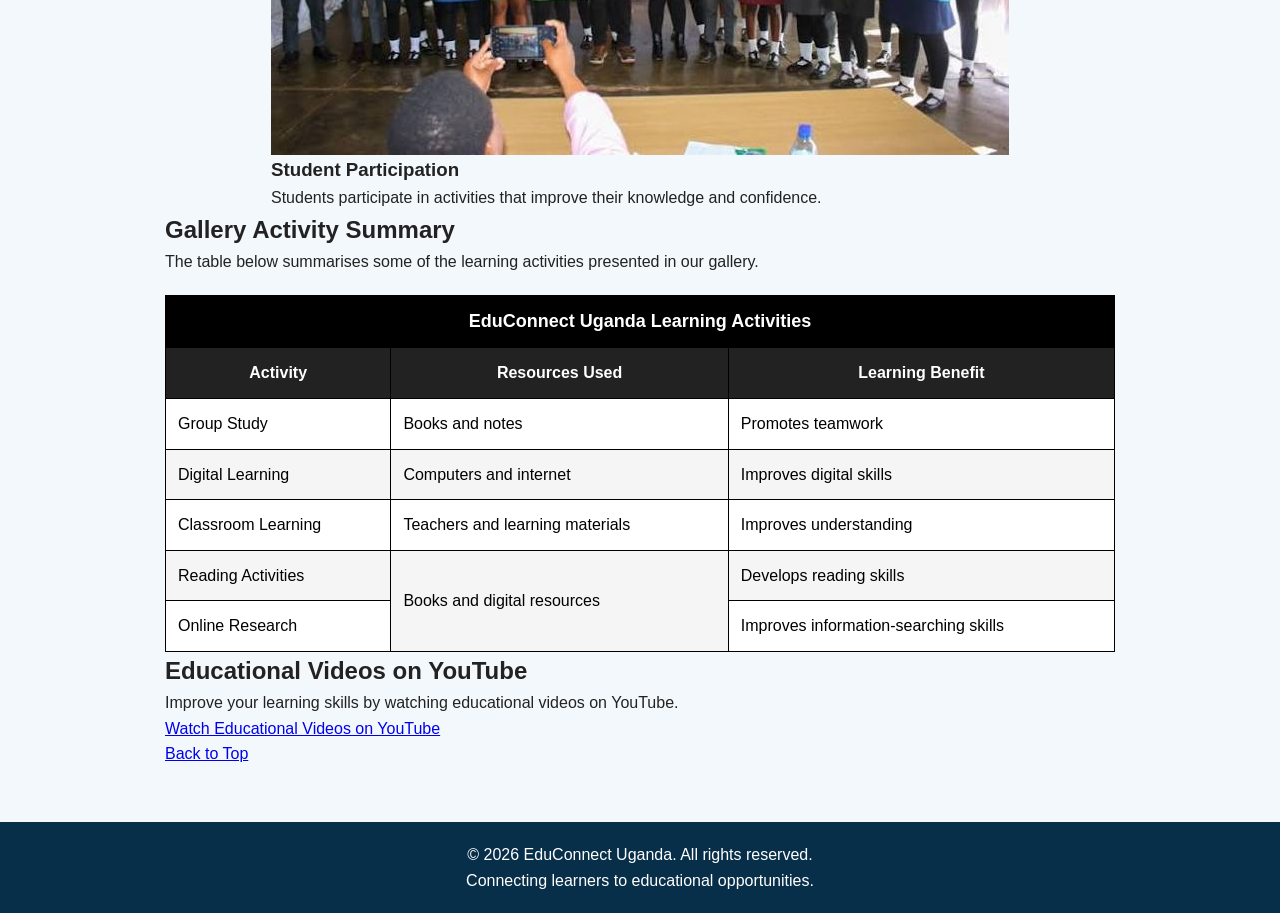
<file: Gallery.html>
<!DOCTYPE html>
<html lang="en">
<head>
    <meta charset="UTF-8">
    <meta name="viewport" content="width=device-width, initial-scale=1.0">

    <meta name="description" content="Explore educational activities, digital learning, and learning resources at EduConnect Uganda.">
    <meta name="author" content="EduConnect Uganda">

    <title>Gallery - EduConnect Uganda</title>

    <link rel="icon" type="image/png" href="favicon.png">
    <link rel="stylesheet" href="style.css">
</head>

<body>

    <!-- Website header -->
    <header id="top">
        <h1>EduConnect Uganda Gallery</h1>
        <p>Education, Technology and Learning</p>
    </header>

    <!-- Main horizontal navigation -->
    <nav class="main-navigation" aria-label="Main navigation">
        <ul>
    <li><a href="index.html">Home</a></li>
    <li><a href="courses.html">courses</a></li>
    <li><a href="Gallery.html">Gallery</a></li>
    <li><a href="about-us.html">About Us</a></li>
    <li><a href="contact-us.html">Contact Us</a></li>
    <li><a href="Account.html">Account</a></li>
    <li><a href="learning-resources.html">Learning Resources</a></li>
        </ul>
    </nav>

    <!-- Main page content -->
    <main>

        <!-- Gallery introduction -->
        <section class="intro" id="gallery-introduction">
            <h2>Education Gallery</h2>

            <p>
                Welcome to the
                <span class="highlight">EduConnect Uganda Gallery</span>.
                This gallery presents different activities and resources
                that support teaching, learning and digital education.
            </p>
        </section>

        <!-- Gallery images -->
        <section id="learning-gallery">
            <h2 class="section-title">Our Learning Activities</h2>

            <div class="gallery">

                <article class="gallery-card">
                    <img src="students-studyig-together.jpg"
                         alt="Students studying together"
                         width="1000"
                         height="800">
                    <h3>Group Study</h3>
                    <p>
                        Students share ideas and work together to solve
                        learning problems.
                    </p>
                </article>

                <article class="gallery-card">
                    <img src="teacher-supporting-learners.jpg"
                         alt="Teacher supporting learners"
                         width="1000"
                         height="800">
                    <h3>Classroom Learning</h3>
                    <p>
                        Teachers guide learners and provide support
                        during lessons.
                    </p>
                </article>

                <article class="gallery-card">
                    <img src="students-using-computer.jpg"
                         alt="Students using computers"
                         width="1000"
                         height="800">
                    <h3>Digital Learning</h3>
                    <p>
                        Learners use computers to access information
                        and educational materials.
                    </p>
                </article>

                <article class="gallery-card">
                    <img src="e-library.jpg"
                         alt="Educational library resources"
                         width="1000"
                         height="800">
                    <h3>Electronic Library</h3>
                    <p>
                        Digital libraries help students access books
                        and other learning resources.
                    </p>
                </article>

                <article class="gallery-card">
                    <img src="teacher-supporting-learners.jpg"
                         alt="Teacher helping students"
                         width="1000"
                         height="800">
                    <h3>Teacher Support</h3>
                    <p>
                        Teachers help learners understand concepts
                        and develop new skills.
                    </p>
                </article>

                <article class="gallery-card">
                    <img src="students.jpg"
                         alt="Students participating in educational activities"
                         width="1000"
                         height="800">
                    <h3>Student Participation</h3>
                    <p>
                        Students participate in activities that improve
                        their knowledge and confidence.
                    </p>
                </article>

            </div>
        </section>

        <!-- Gallery activity summary table -->
        <section id="gallery-table">
            <h2 class="section-title">Gallery Activity Summary</h2>

            <p>
                The table below summarises some of the learning activities
                presented in our gallery.
            </p>

            <div class="table-container">
                <table>
                    <caption>EduConnect Uganda Learning Activities</caption>

                    <thead>
                        <tr>
                            <th scope="col">Activity</th>
                            <th scope="col">Resources Used</th>
                            <th scope="col">Learning Benefit</th>
                        </tr>
                    </thead>

                    <tbody>
                        <tr>
                            <td>Group Study</td>
                            <td>Books and notes</td>
                            <td>Promotes teamwork</td>
                        </tr>

                        <tr>
                            <td>Digital Learning</td>
                            <td>Computers and internet</td>
                            <td>Improves digital skills</td>
                        </tr>

                        <tr>
                            <td>Classroom Learning</td>
                            <td>Teachers and learning materials</td>
                            <td>Improves understanding</td>
                        </tr>

                        <tr>
                            <td>Reading Activities</td>
                            <td rowspan="2">Books and digital resources</td>
                            <td>Develops reading skills</td>
                        </tr>

                        <tr>
                            <td>Online Research</td>
                            <td>Improves information-searching skills</td>
                        </tr>
                    </tbody>
                </table>
            </div>
        </section>

        <!-- Educational video -->
        <section id="youtube-learning" class="resource-section">

    <h2>Educational Videos on YouTube</h2>

    <p>
        Improve your learning skills by watching educational videos on YouTube.
    </p>

    <p>
        <a href="https://www.youtube.com/results?search_query=educational+videos"
           target="_blank"
           rel="noopener noreferrer">
           Watch Educational Videos on YouTube
        </a>
    </p>

</section>

        <!-- Internal link -->
       <div class="back-to-top">
    <a href="#page-header">Back to Top</a>
</div>


    </main>

    <!-- Website footer -->
    <footer>
        <p>&copy; 2026 EduConnect Uganda. All rights reserved.</p>
        <p>Connecting learners to educational opportunities.</p>
    </footer>

</body>
</html>
</file>
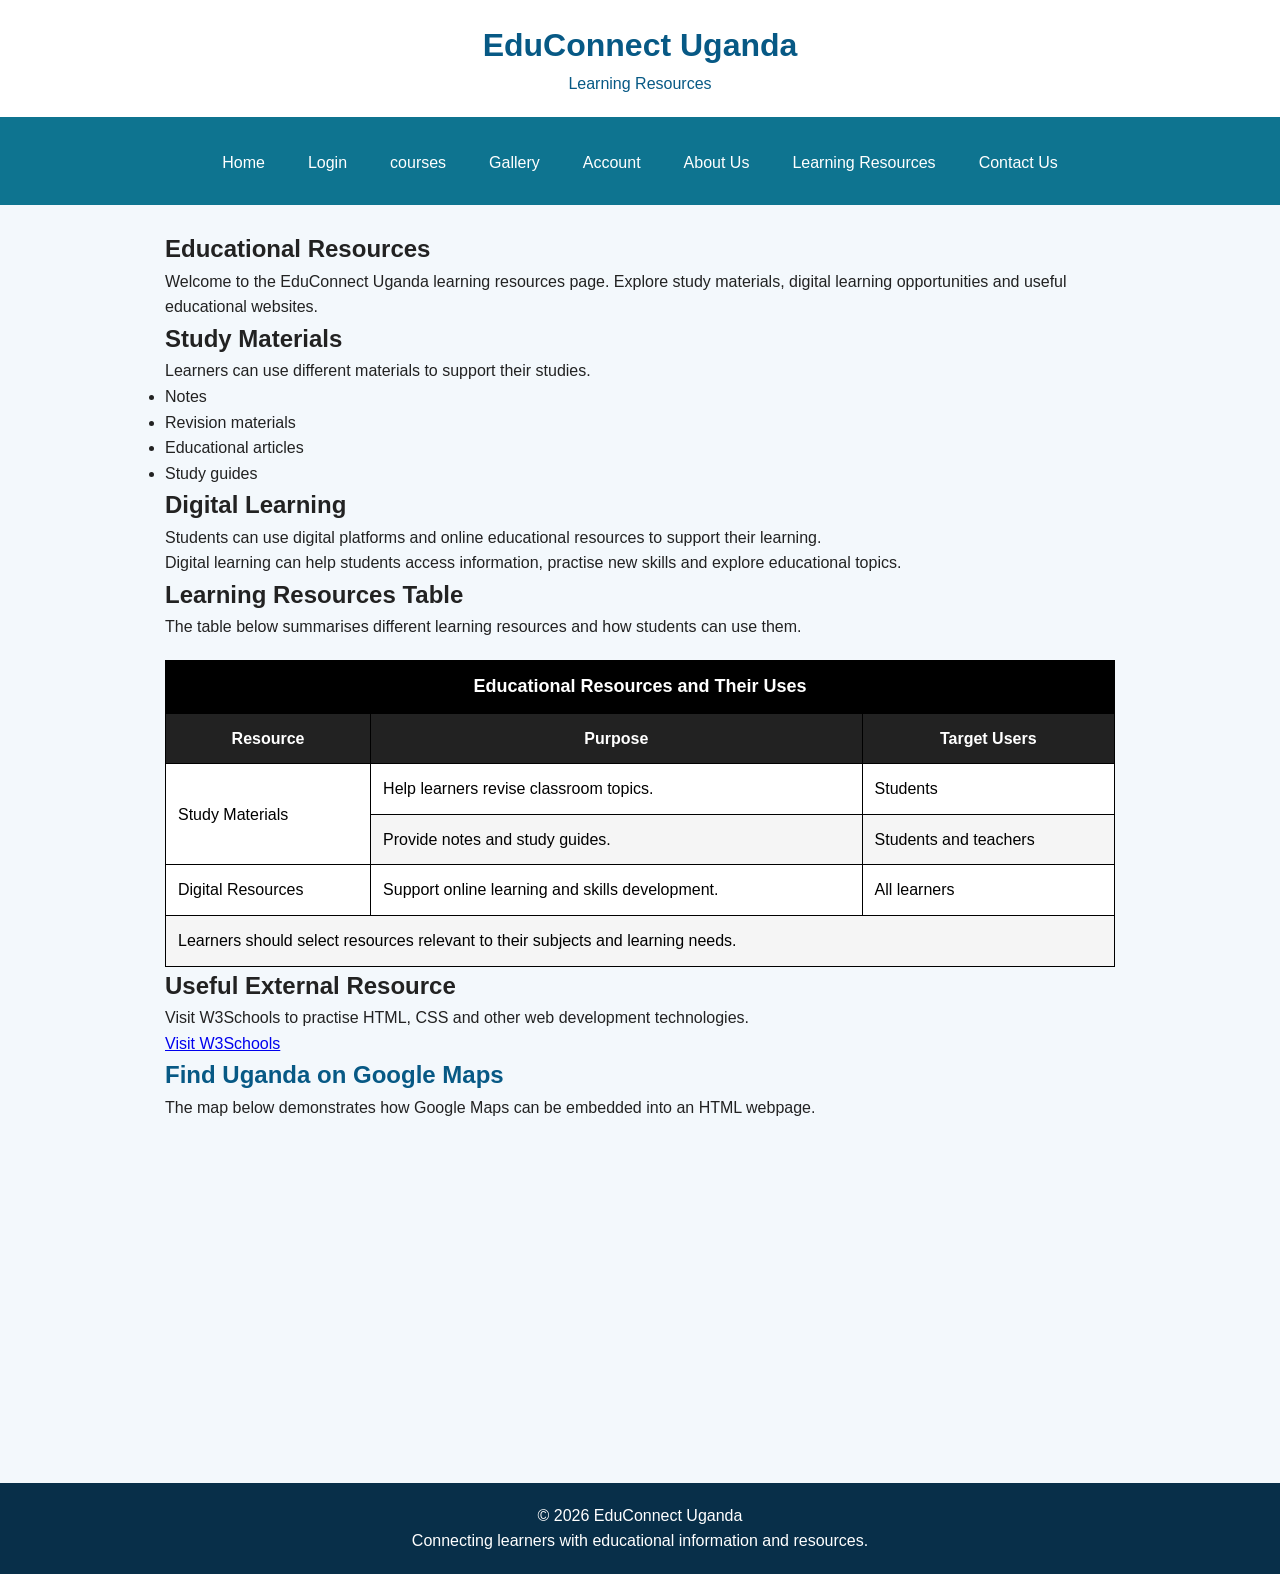
<file: learning-resources.html>
<!DOCTYPE html>
<html lang="en">

<head>
    <meta charset="UTF-8">
    <meta name="viewport" content="width=device-width, initial-scale=1.0">

    <title>Learning Resources - EduConnect Uganda</title>

    <link rel="icon" type="image/png" href="favicon.jpg">

    <!-- External CSS stylesheet -->
    <link rel="stylesheet" href="style.css">
</head>

<body class="resources-page">

<header id="page-header">
    <h1>EduConnect Uganda</h1>
    <p>Learning Resources</p>
</header>

<nav class="main-navigation" aria-label="Main navigation">
    <ul>
        <li><a href="index.html">Home</a></li>
        <li><a href="Login.html">Login</a></li>
        <li><a href="courses.html">courses</a></li>
        <li><a href="Gallery.html">Gallery</a></li>
        <li><a href="Account.html">Account</a></li>
        <li><a href="about-us.html" aria-current="page">About Us</a></li>
        <li><a href="learning-resources.html">Learning Resources</a></li>
        <li><a href="contact-us.html">Contact Us</a></li>
            
    </ul>
</nav>


<main id="resources-main">

    <section id="resources-intro" class="intro">

        <h2>Educational Resources</h2>

        <p>
            Welcome to the EduConnect Uganda learning resources page.
            Explore study materials, digital learning opportunities
            and useful educational websites.
        </p>

    </section>

    <section id="study-materials" class="resource-section">

        <h2>Study Materials</h2>

        <p>
            Learners can use different materials to support their studies.
        </p>

        <ul class="resource-list">
            <li>Notes</li>
            <li>Revision materials</li>
            <li>Educational articles</li>
            <li>Study guides</li>
        </ul>

    </section>

    <section id="digital-learning" class="resource-section">

        <h2>Digital Learning</h2>

        <p>
            Students can use digital platforms and online educational
            resources to support their learning.
        </p>

        <p>
            Digital learning can help students access information,
            practise new skills and explore educational topics.
        </p>

    </section>

    <section id="resource-table" class="resource-section">

        <h2>Learning Resources Table</h2>

        <p>
            The table below summarises different learning resources
            and how students can use them.
        </p>

        <table>

            <caption>Educational Resources and Their Uses</caption>

            <thead>
                <tr>
                    <th scope="col">Resource</th>
                    <th scope="col">Purpose</th>
                    <th scope="col">Target Users</th>
                </tr>
            </thead>

            <tbody>

                <tr>
                    <td rowspan="2">Study Materials</td>
                    <td>Help learners revise classroom topics.</td>
                    <td>Students</td>
                </tr>

                <tr>
                    <td>Provide notes and study guides.</td>
                    <td>Students and teachers</td>
                </tr>

                <tr>
                    <td>Digital Resources</td>
                    <td>Support online learning and skills development.</td>
                    <td>All learners</td>
                </tr>

                <tr>
                    <td colspan="3">
                        Learners should select resources relevant to
                        their subjects and learning needs.
                    </td>
                </tr>

            </tbody>

        </table>

    </section>

    <section id="external-resource" class="resource-section">

        <h2>Useful External Resource</h2>

        <p>
            Visit W3Schools to practise HTML, CSS and other
            web development technologies.
        </p>

        <a class="resource-link"
           href="https://www.w3schools.com/"
           target="_blank"
           rel="noopener noreferrer">
            Visit W3Schools
        </a>

    </section>

     <!-- Embedded map -->
        <section id="location-section" class="location-section">

            <h2 class="highlight">Find Uganda on Google Maps</h2>

            <p>
                The map below demonstrates how Google Maps can be embedded
                into an HTML webpage.
            </p>

            <div class="map-container">

                <iframe
                    class="map-frame"
                    src="https://maps.google.com/maps?q=Uganda&amp;t=&amp;z=6&amp;ie=UTF8&amp;iwloc=&amp;output=embed"
                    title="Map showing Uganda"
                    loading="lazy"
                    allowfullscreen>
                </iframe>

            </div>

        </section>


</main>

<footer id="page-footer">

    <p>&copy; 2026 EduConnect Uganda</p>

    <p>Connecting learners with educational information and resources.</p>

</footer>

</body>
</html>
</file>
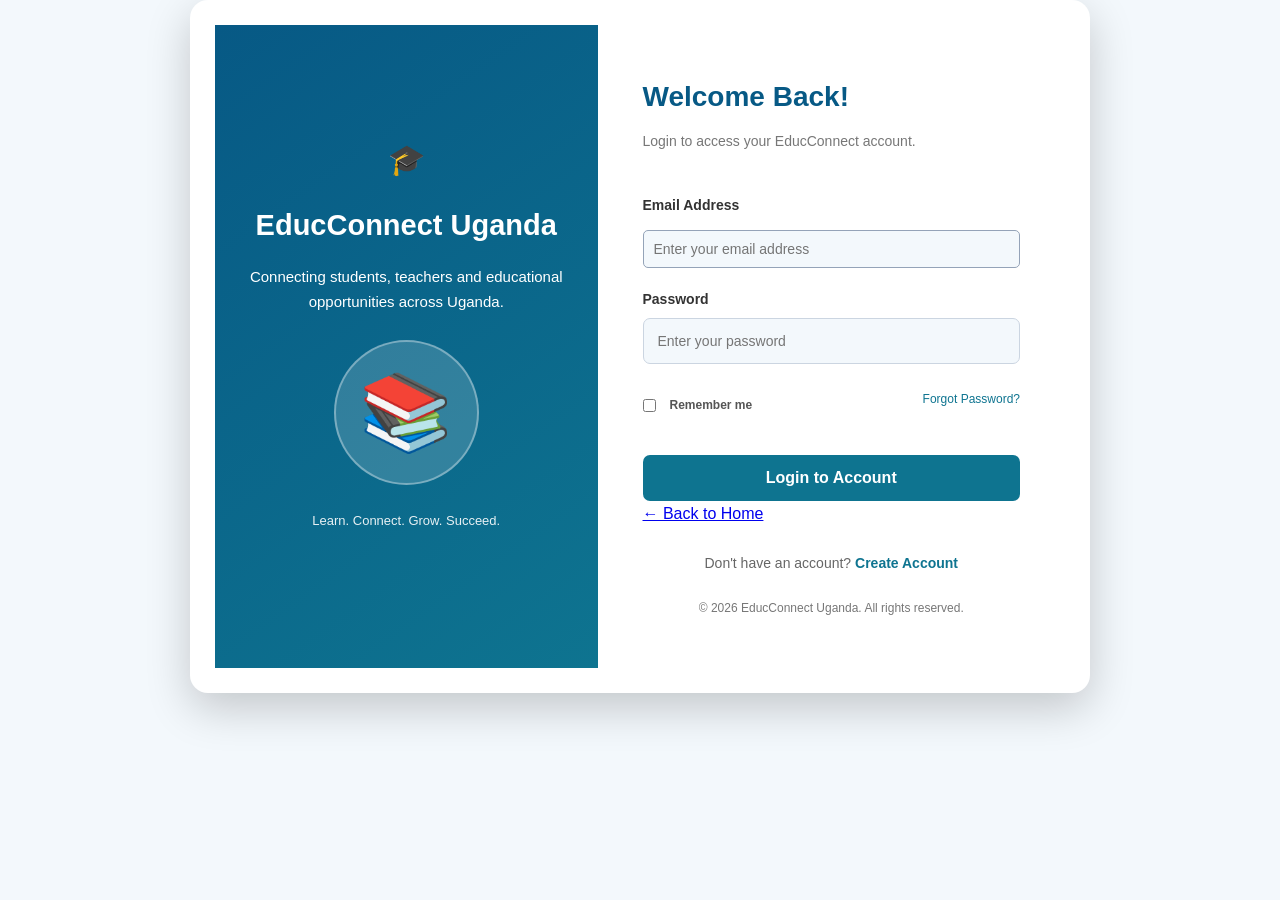
<file: Login.html>
<!DOCTYPE html>

<html lang="en">
<head>
    <meta charset="UTF-8">
    <meta name="viewport" content="width=device-width, initial-scale=1.0">


<title>Login - EducConnect Uganda</title>

<meta name="description" content="Login to EducConnect Uganda to connect with students, teachers and educational opportunities.">

<!-- External CSS stylesheet -->
<link rel="stylesheet" href="style.css">


</head>

<body>


<!-- MAIN LOGIN CONTAINER -->
<main class="login-container">

    <!-- LEFT WELCOME SECTION -->
    <section class="welcome-section">

        <div class="logo" aria-hidden="true">🎓</div>

        <h1>EducConnect Uganda</h1>

        <p>
            Connecting students, teachers and educational
            opportunities across Uganda.
        </p>

        <div class="education-icon" aria-hidden="true">
            📚
        </div>

        <p class="tagline">
            Learn. Connect. Grow. Succeed.
        </p>

    </section>

    <!-- RIGHT LOGIN FORM -->
    <section class="form-section">

        <h2>Welcome Back!</h2>

        <p class="subtitle">
            Login to access your EducConnect account.
        </p>

        <form id="loginForm">

            <div class="input-group">

                <label for="email">Email Address</label>

                <input
                    type="email"
                    id="email"
                    name="email"
                    placeholder="Enter your email address"
                    autocomplete="username"
                    required
                >

            </div>

            <div class="input-group">

                <label for="password">Password</label>

                <input
                    type="password"
                    id="password"
                    name="password"
                    placeholder="Enter your password"
                    autocomplete="current-password"
                    required
                >

            </div>

            <div class="form-options">

                <label class="remember">
                    <input
                        type="checkbox"
                        id="remember"
                        name="remember"
                    >
                    Remember me
                </label>

                <!-- Forgot password link -->
                <a href="forgot-password.html">
                    Forgot Password?
                </a>

            </div>

            <button type="submit" class="login-button">
                Login to Account
            </button>
            
            <p class="back-home">
                    <a href="index.html">← Back to Home</a>
                </p>

        </form>

        <p class="register-text">
            Don't have an account?
            <a href="register.html">Create Account</a>
        </p>

        <div class="footer">
            &copy; 2026 EducConnect Uganda.
            All rights reserved.
        </div>

    </section>

</main>

<!-- DEMONSTRATION LOGIN SCRIPT -->
<script>
    /*
      DEMONSTRATION ONLY

      This script checks that the required fields are completed.
      Real account authentication requires a backend.
    */

    document.getElementById("loginForm").addEventListener(
        "submit",
        function(event) {

            event.preventDefault();

            const email = document.getElementById("email").value.trim();
            const password = document.getElementById("password").value;

            if (email !== "" && password.trim() !== "") {

                alert(
                    "Login form submitted successfully! " +
                    "Connect your authentication system to log in."
                );

            }

        }
    );
</script>


</body>
</html>
</file>
<file: style.css>
/* GENERAL PAGE STYLING */
/* HOME BANNER */

.banner {
    background-image: url("banner-image.jpg");
    background-size: cover;
    background-position: center;
    height: 500px;

    display: flex;
    justify-content: center;
    align-items: center;

    text-align: center;
    color: white;
}

.banner div {
    background-color: rgba(0, 0, 0, 0.5);
    padding: 30px;
    border-radius: 10px;
}

.banner h1 {
    font-size: 3rem;
    margin-bottom: 10px;
}

.banner p {
    font-size: 1.2rem;
    margin-bottom: 20px;
}

.banner a {
    display: inline-block;
    background: #ffd54f;
    color: #1b5e20;
    text-decoration: none;
    font-weight: bold;
    padding: 12px 25px;
    border-radius: 5px;
}

.banner a:hover {
    background: white;
}

body {
    margin: 0;
    font-family: Arial, sans-serif;
    background: #f3f8fc;
    color: #222;
    line-height: 1.6;
}

/*login */
        /* GENERAL STYLING */

        * {
            margin: 0;
            padding: 0;
            box-sizing: border-box;
            font-family: Arial, Helvetica, sans-serif;
        }

        body.login-page {
            min-height: 100vh;
            background: linear-gradient(135deg, #0e7490, #075985);
            display: flex;
            justify-content: center;
            align-items: center;
            padding: 25px;
        }

        /* MAIN LOGIN CONTAINER */

        .login-container {
            width: 900px;
            max-width: 100%;
            min-height: 520px;
            background: #FFFFFF;
            display: flex;
            border-radius: 18px;
            overflow: hidden;
            box-shadow: 0 15px 45px rgba(0, 0, 0, 0.2);
        }

        /* LEFT SIDE */

        .welcome-section {
            width: 45%;
            background: linear-gradient(145deg, #075985, #0e7490);
            color: white;
            padding: 40px 30px;
            display: flex;
            flex-direction: column;
            justify-content: center;
            align-items: center;
            text-align: center;
        }

        .logo {
            font-size: 30px;
            margin-bottom: 18px;
        }

        .welcome-section h1 {
            font-size: 29px;
            margin-bottom: 15px;
        }

        .welcome-section p {
            font-size: 15px;
            line-height: 1.7;
            margin-bottom: 25px;
        }

        .education-icon {
            width: 145px;
            height: 145px;
            background: rgba(255, 255, 255, 0.16);
            border: 2px solid rgba(255, 255, 255, 0.35);
            border-radius: 50%;
            display: flex;
            align-items: center;
            justify-content: center;
            font-size: 75px;
            margin-bottom: 25px;
        }

        .welcome-section .tagline {
            font-size: 13px;
            opacity: 0.9;
        }

        /* RIGHT SIDE LOGIN FORM */

        .form-section {
            width: 55%;
            padding: 50px 45px;
            display: flex;
            flex-direction: column;
            justify-content: center;
        }

        .form-section h2 {
            color: #075985;
            font-size: 28px;
            margin-bottom: 10px;
        }

        .subtitle {
            color: #777777;
            font-size: 14px;
            margin-bottom: 30px;
        }

        /* FORM INPUTS */

        .input-group {
            margin-bottom: 20px;
        }

        .input-group label {
            display: block;
            font-size: 14px;
            font-weight: bold;
            color: #333333;
            margin-bottom: 8px;
        }

        .input-group input {
            width: 100%;
            padding: 14px;
            border: 1px solid #cbd5e1;
            border-radius: 7px;
            outline: none;
            font-size: 14px;
            background: #f3f8fc;
            transition: 0.3s;
        }

        .input-group input:focus {
            border-color: #0e7490;
            background: white;
            box-shadow: 0 0 5px rgba(14, 116, 144, 0.2);
        }

        /* REMEMBER PASSWORD */

        .form-options {
            display: flex;
            justify-content: space-between;
            align-items: center;
            gap: 10px;
            margin-bottom: 25px;
            font-size: 12px;
        }

        .remember {
            display: flex;
            align-items: center;
            gap: 6px;
            color: #555555;
        }

        .remember input {
            accent-color: #0e7490;
        }

        .form-options a {
            color: #0e7490;
            text-decoration: none;
        }

        .form-options a:hover {
            text-decoration: underline;
        }

        /* LOGIN BUTTON */

        .login-button {
            width: 100%;
            padding: 14px;
            border: none;
            border-radius: 7px;
            background: linear-gradient(90deg, #0e7490, #0e7490);
            color: white;
            font-size: 16px;
            font-weight: bold;
            cursor: pointer;
            transition: 0.3s;
        }

        .login-button:hover {
            background: #075985;
            transform: translateY(-2px);
        }

        /* REGISTRATION LINK */

        .register-text {
            text-align: center;
            margin-top: 25px;
            font-size: 14px;
            color: #666666;
        }

        .register-text a {
            color: #0e7490;
            text-decoration: none;
            font-weight: bold;
        }

        .register-text a:hover {
            text-decoration: underline;
        }

        /* FOOTER */

        .footer {
            text-align: center;
            margin-top: 25px;
            font-size: 12px;
            color: #777777;
        }

        /* MOBILE RESPONSIVENESS */

        @media screen and (max-width: 650px) {

            body.login-page {
                padding: 15px;
            }

            .login-container {
                flex-direction: column;
                width: 100%;
            }

            .welcome-section {
                width: 100%;
                padding: 30px 20px;
            }

            .welcome-section h1 {
                font-size: 24px;
            }

            .welcome-section p {
                margin-bottom: 15px;
            }

            .education-icon {
                width: 90px;
                height: 90px;
                font-size: 48px;
                margin-bottom: 15px;
            }

            .form-section {
                width: 100%;
                padding: 35px 25px;
            }

            .form-section h2 {
                font-size: 25px;
            }
        }

/* HEADER */

header {
    background: #ffffff;
    color: #075985;
    text-align: center;
    padding: 20px;
    border-bottom: 3px solid #0e7490;
}

/* NAVIGATION */

nav {
    background: #0e7490;
    text-align: center;
    padding: 15px;
}

nav a {
    display: inline-block;
    color: white;
    text-decoration: none;
    margin: 5px;
    padding: 8px 10px;
    border-radius: 5px;
}

nav a:hover {
    background: #facc15;
    color: black;
}

/* MAIN CONTENT */

main {
    max-width: 1000px;
    margin: auto;
    padding: 25px;
}

/* CONTACT INTRODUCTION */

.contact-intro {
    text-align: center;
    background: #e0f2fe;
    padding: 20px;
    border-radius: 8px;
}

/* CONTACT LAYOUT */

.contact-container {
    display: flex;
    flex-wrap: wrap;
    gap: 25px;
    margin-top: 25px;
}

.contact-details,
.contact-form {
    flex: 1;
    min-width: 260px;
    padding: 20px;
    background: white;
    border: 1px solid #cbd5e1;
    border-radius: 8px;
    box-sizing: border-box;
}

/* HEADINGS */

.highlight {
    color: #075985;
}

/* FORM LABELS */

label {
    display: block;
    margin-top: 12px;
    font-weight: bold;
}

/* TEXT, EMAIL, TELEPHONE, DATE, DROPDOWN AND TEXTAREA */

input[type="text"],
input[type="email"],
input[type="tel"],
input[type="date"],
select,
textarea {
    width: 100%;
    padding: 10px;
    margin-top: 5px;
    box-sizing: border-box;
    border: 1px solid #94a3b8;
    border-radius: 5px;
    font-family: Arial, sans-serif;
}

/* RADIO BUTTONS AND CHECKBOXES */

input[type="radio"],
input[type="checkbox"] {
    width: auto;
    margin-right: 8px;
    accent-color: #0e7490;
}

.choice-group label {
    display: flex;
    align-items: center;
    font-weight: normal;
    gap: 5px;
    margin-top: 8px;
}

.form-question {
    margin-top: 15px;
    margin-bottom: 5px;
    font-weight: bold;
}

/* TEXTAREA */

textarea {
    height: 120px;
    resize: vertical;
}

/* SUBMIT BUTTON */

button {
    background: #0e7490;
    color: white;
    padding: 12px 22px;
    margin-top: 15px;
    border: none;
    border-radius: 5px;
    cursor: pointer;
}

button:hover {
    background: #075985;
}

/* CONTACT INFORMATION TABLE */

table {
    width: 100%;
    border-collapse: collapse;
    margin-top: 20px;
    background-color: white;
}

caption {
    background-color: black;
    color: white;
    font-weight: bold;
    padding: 12px;
    font-size: 18px;
}

th {
    background-color: #222;
    color: white;
    padding: 12px;
    border: 1px solid #000;
    text-align: center;
}

td {
    padding: 12px;
    border: 1px solid #000;
    text-align: left;
    background-color: white;
    color: black;
}

tr:nth-child(even) td {
    background-color: #f5f5f5;
}

tr:hover td {
    background-color: #e0e0e0;
}

/* GOOGLE MAP */

.map-frame {
    width: 100%;
    height: 300px;
    border: 0;
    border-radius: 8px;
}

/* FOOTER */

footer {
    background: #082f49;
    color: white;
    text-align: center;
    padding: 20px;
    margin-top: 30px;
}

/* RESPONSIVE DESIGN */

@media (max-width: 600px) {
    main {
        padding: 12px;
    }

    nav a {
        margin: 3px;
    }

    th,
    td {
        padding: 7px;
        font-size: 14px;
    }
}

/* WEEK 4: HORIZONTAL NAVIGATION */
nav {
    display: flex;
    flex-direction: row !important;
    flex-wrap: nowrap;
    justify-content: center;
    align-items: center;
    gap: 5px;
    overflow-x: auto;
}

nav a {
    display: inline-block;
    flex: 0 0 auto;
    white-space: nowrap;
}

/* WEEK 4: RESPONSIVE IMAGES AND FLEXBOX GALLERY */
img {
   img {
    display: block;
    margin: 20px auto;
    width: 350px;
    height: 250px;
    object-fit: cover;
    border-radius: 8px;
    flex-wrap: wrap;
}
}

.gallery {
    display: flex;
    flex-wrap: wrap;
    justify-content: center;
    align-items: stretch;
    gap: 20px;
}

.gallery figure {
    flex: 1 1 220px;
    max-width: 300px;
    margin: 0;
}

.gallery img {
    display: block;
    width: 100%;
    height: auto;
    object-fit: cover;
}

/* WEEK 4: RESPONSIVE VIDEO AND TABLE */
.video-container {
    width: 100%;
    max-width: 800px;
    aspect-ratio: 16 / 9;
    margin: 20px auto;
}

.video-container iframe,
.video-frame {
    width: 100%;
    height: 100%;
    border: 0;
}

.table-container {
    width: 100%;
    overflow-x: auto;
}

/* WEEK 4: MOBILE RESPONSIVENESS */
@media screen and (max-width: 600px) {
    .banner {
        height: auto;
        min-height: 300px;
        padding: 20px;
    }

    .banner h1 {
        font-size: 2rem;
    }

    /* Keep navigation horizontal on small screens too */
    nav {
        flex-direction: row !important;
        flex-wrap: nowrap;
        align-items: center;
        overflow-x: auto;
    }

    nav a {
        text-align: center;
        flex: 0 0 auto;
        white-space: nowrap;
    }

    .contact-container {
        flex-direction: column;
    }

    .login-container {
        flex-direction: column;
    }

    .welcome-section,
    .form-section {
        width: 100%;
    }

    main {
        padding: 12px;
    }

    th,
    td {
        padding: 7px;
        font-size: 14px;
    }
}

/* FIX: HORIZONTAL MENU WHEN LINKS ARE INSIDE UL/LI */
nav ul,
.main-navigation ul,
.main-navigation .nav-links {
    display: flex !important;
    flex-direction: row !important;
    flex-wrap: nowrap !important;
    justify-content: center;
    align-items: center;
    list-style: none !important;
    margin: 0;
    padding: 0;
    gap: 5px;
    width: 100%;
    overflow-x: auto;
}

nav ul li,
.main-navigation ul li,
.main-navigation .nav-links li {
    display: inline-flex !important;
    flex: 0 0 auto;
    list-style: none !important;
    margin: 0;
    padding: 0;
}

nav ul li a,
.main-navigation ul li a,
.main-navigation .nav-links li a {
    display: inline-block;
    white-space: nowrap;
    padding: 10px 14px;
    color: #ffffff;
    text-decoration: none;
}

nav ul li a:hover,
.main-navigation ul li a:hover,
.main-navigation .nav-links li a:hover {
    background-color: #facc15;
    color: #000000;
}
</file>
